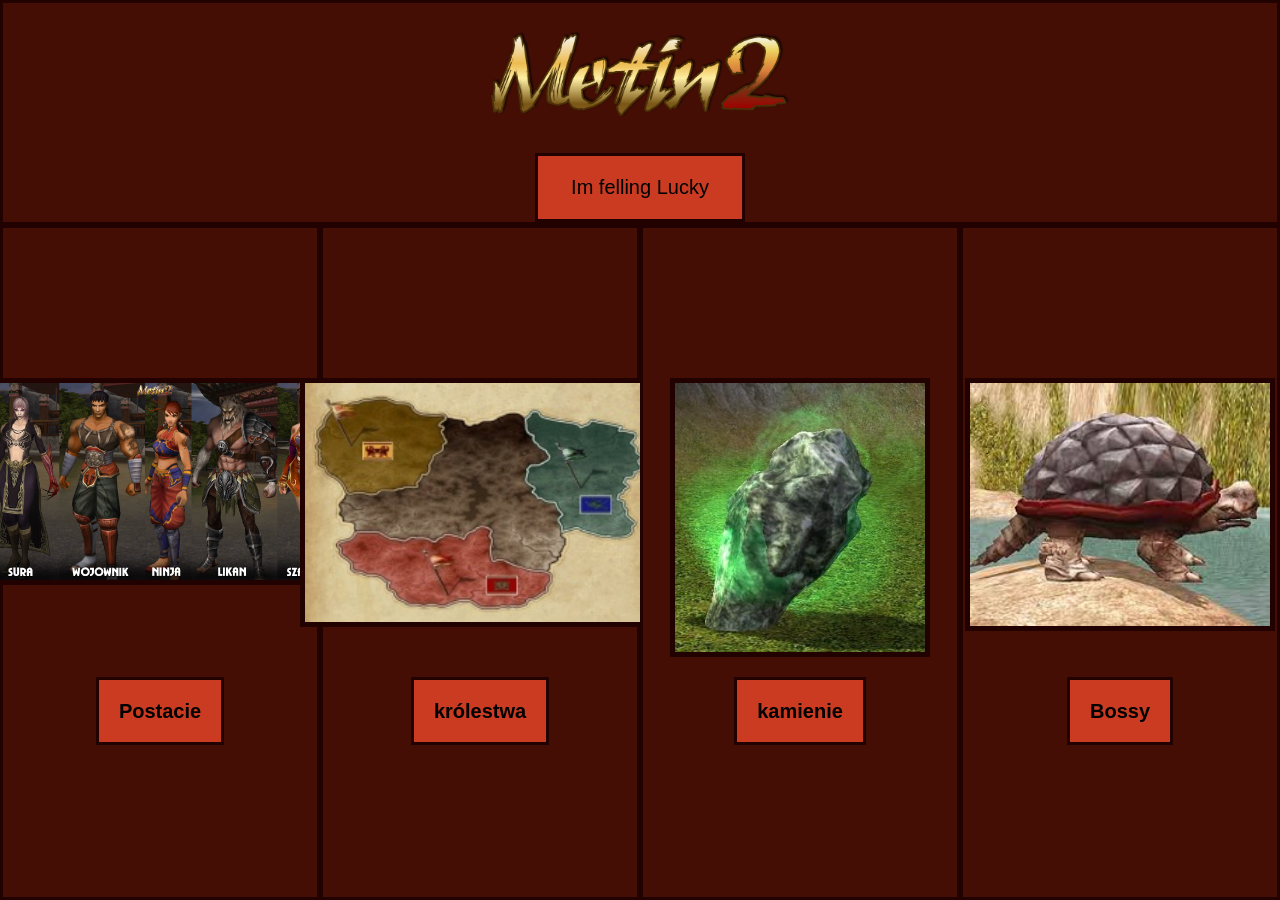
<file: index.html>
<!DOCTYPE html>
<html lang="en">
<head>
    <meta charset="UTF-8">
    <meta name="viewport" content="width=device-width, initial-scale=1.0">
    <title>Kacper Hadasz</title>
    <link rel="stylesheet" href="style.css">
</head>
<body class="body">

<div class="item a">
    <span class="random"></span>
    <h1><img src="obrazki\logo.png" width="300px"></h1>
    <button class="button">Im felling Lucky</button>
    
    
    <h2></h2>
</div>



<div class="item b">
    <img class="img" src="obrazki\postacie.jpg" width="350px">
    <h1><a href="postacie.html" class="button">Postacie</a></h1>
</div>

<div class="item c">
    <img class="img" src="obrazki\królestwa.jpg" width="350px">
    <h1><a href="królestwa.html" class="button">królestwa</a></h1>
</div>

<div class="item d">
    <img class="img" src="obrazki\kamienie.jpg" width="250px">
    <h1><a href="kamienie.html" class="button">kamienie</a></h1>
</div>

<div class="item e">
    <img class="img" src="obrazki\bossy.jpg" width="300px">
    <h1><a href="bossy.html" class="button">Bossy</a></h1>
</div>


    
</body>

<script src="index.js"></script>

</html>
</file>
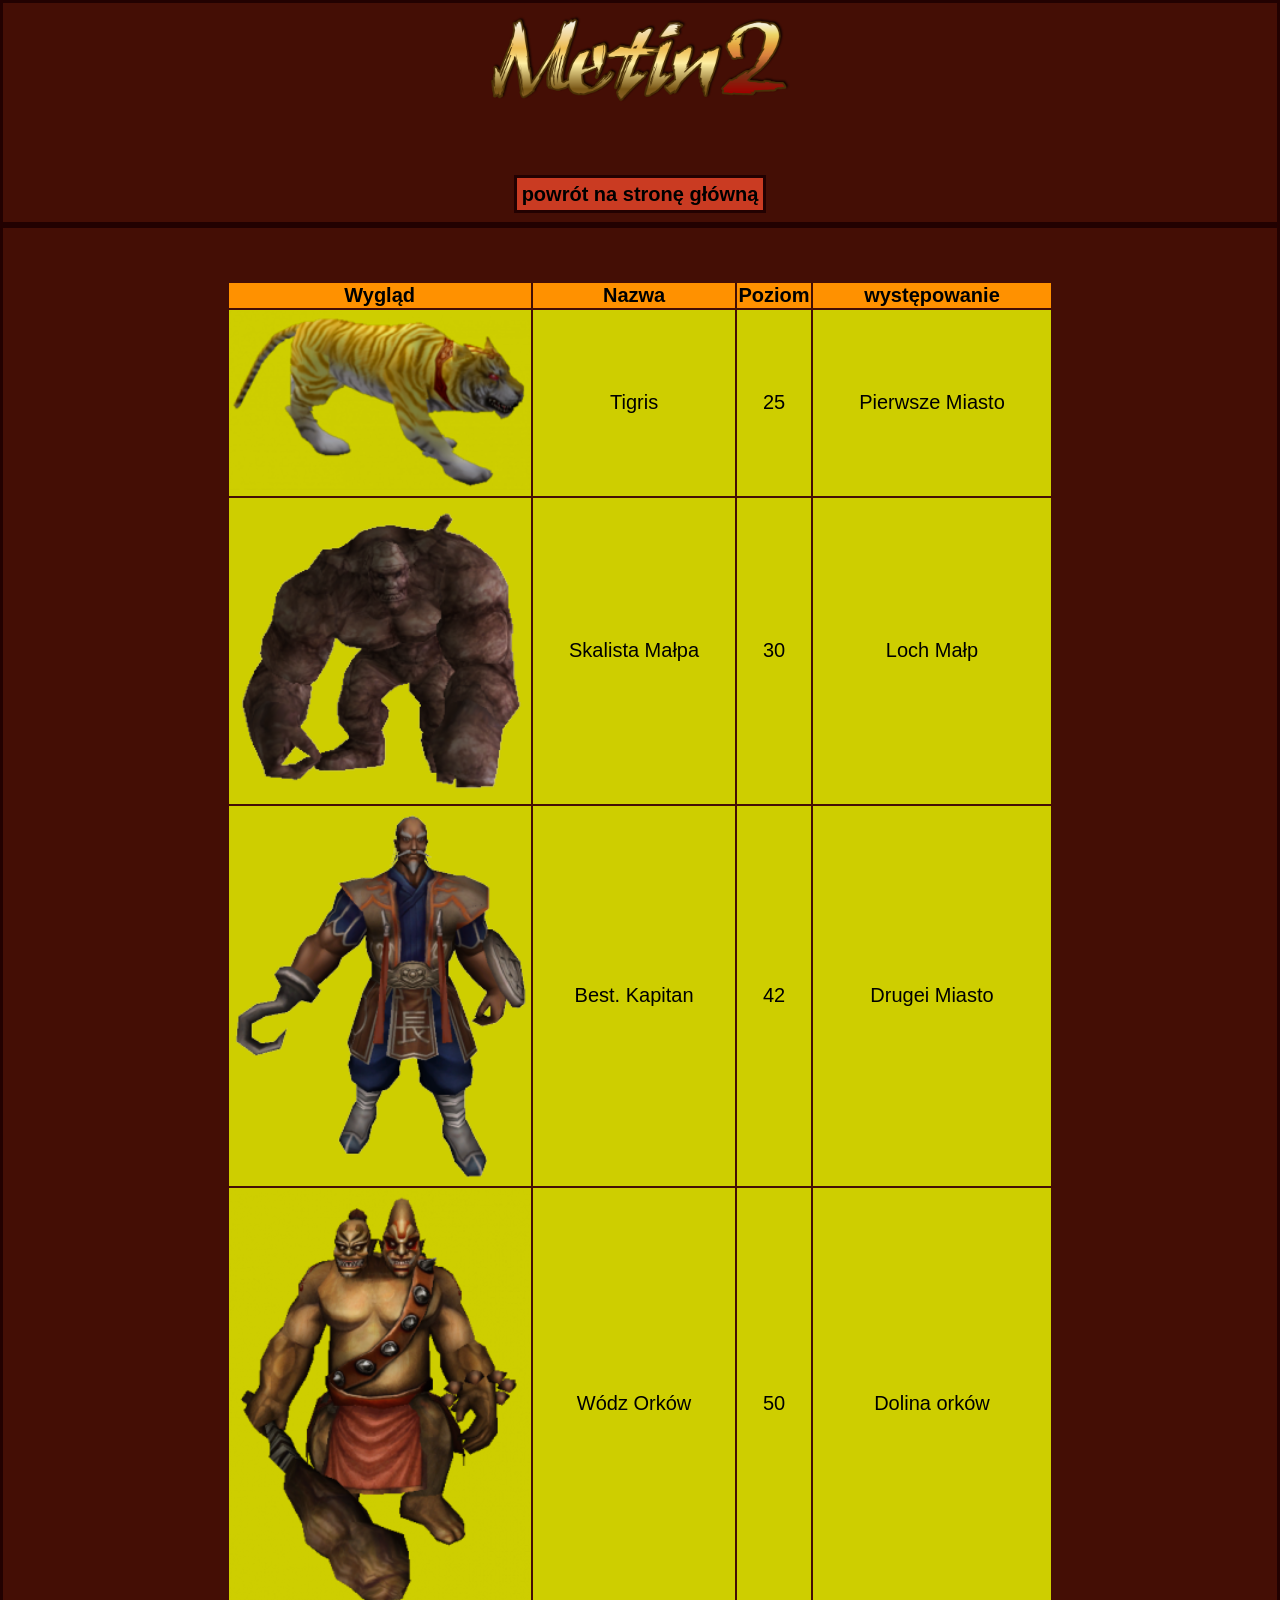
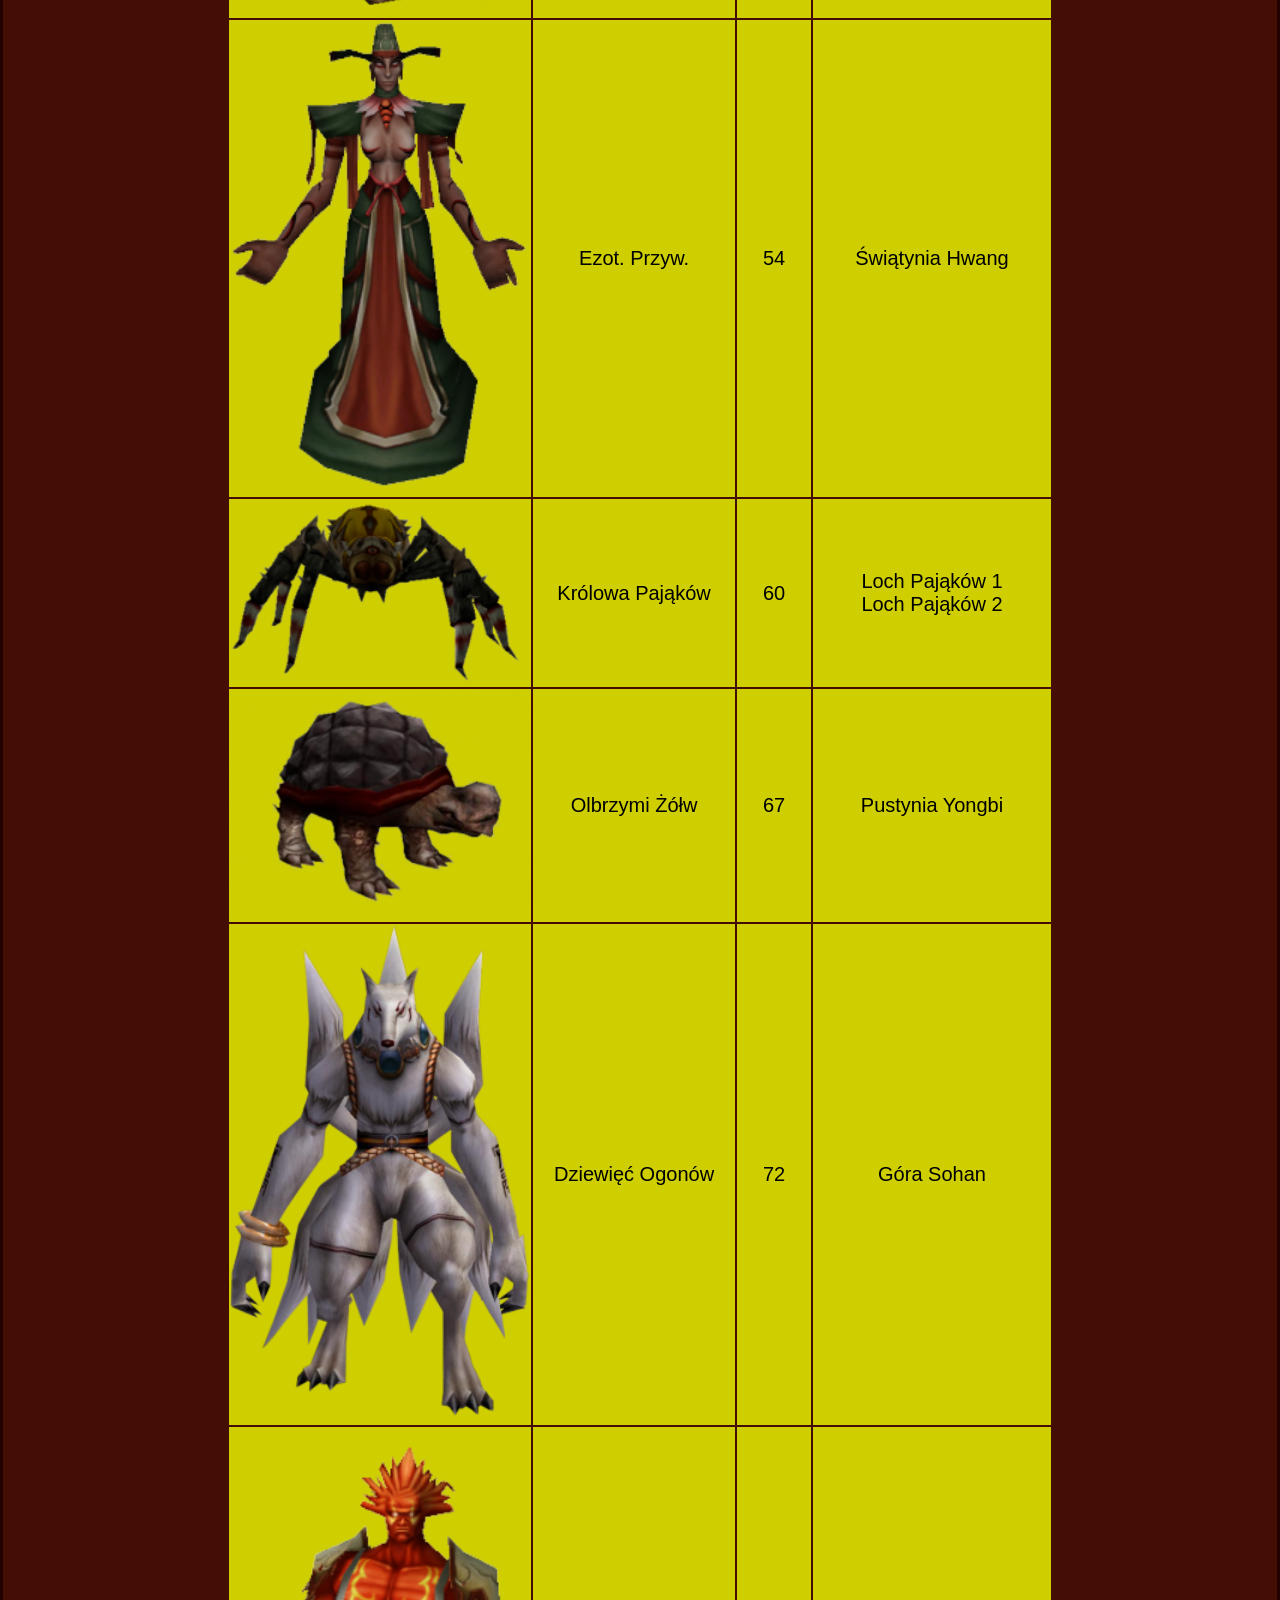
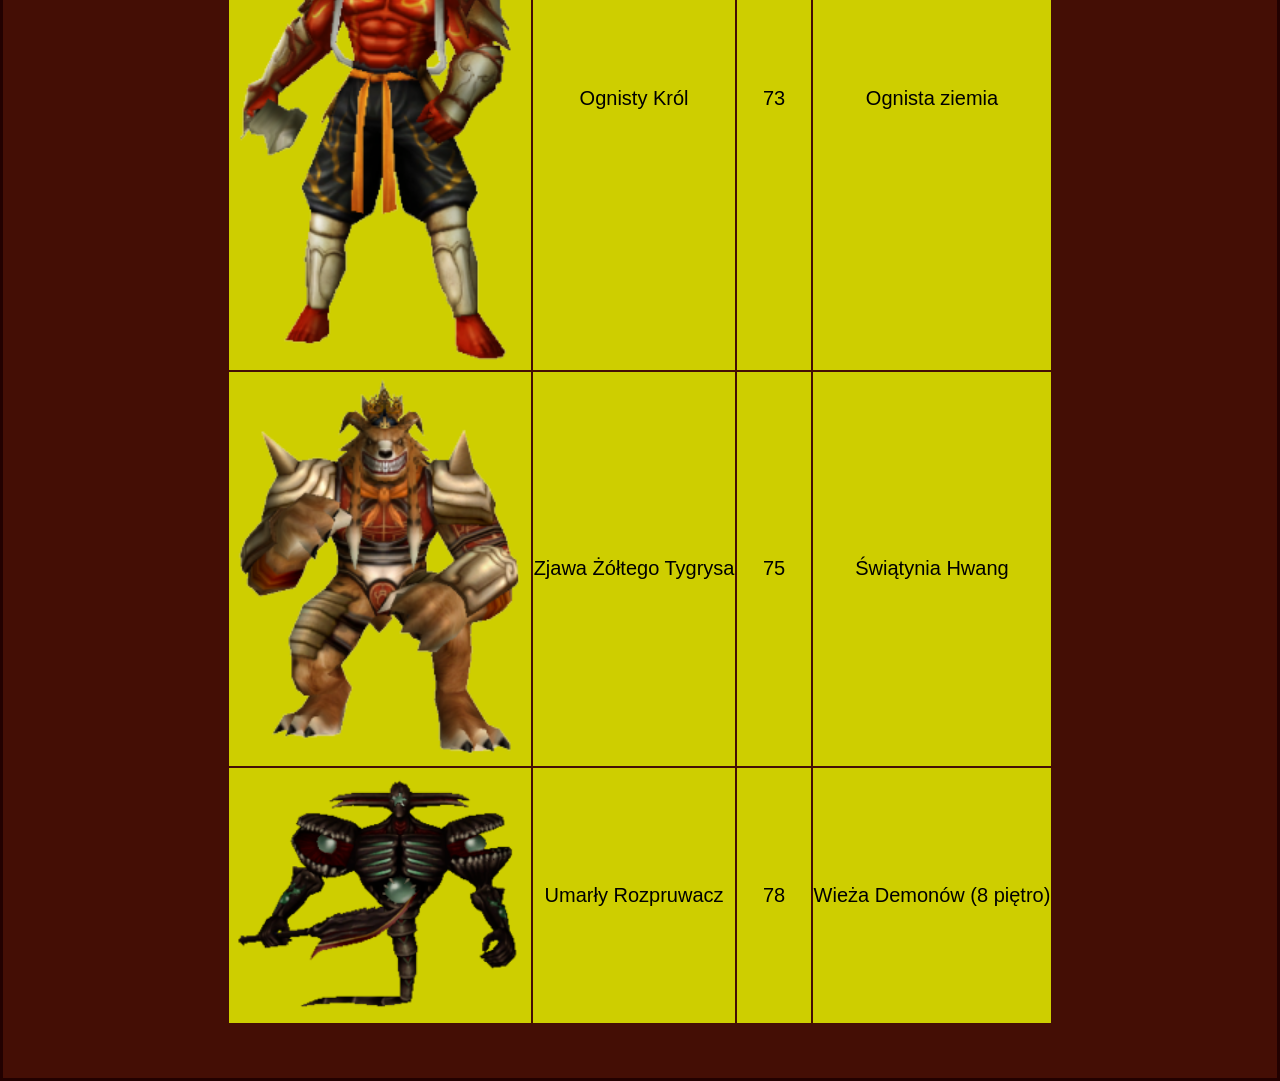
<file: bossy.html>
<!DOCTYPE html>
<html lang="en">
<head>
    <meta charset="UTF-8">
    <meta name="viewport" content="width=device-width, initial-scale=1.0">
    <title>Kacper Hadasz</title>
    <link rel="stylesheet" href="bossy.css">
</head>
<body class="body">

<div class="item a">
    <h1><img src="obrazki\logo.png" width="300px"></h1>
<h1><a href="index.html" class="button">powrót na stronę główną</a></h1>
</div>



<div class="item b">
    <table class="table">
        <tr class="tr">
          <th class="th">Wygląd</th>
          <th class="th">Nazwa</th>
          <th class="th">Poziom</th>
          <th class="th">występowanie</th>
        </tr class="tr">
        <tr class="tr">
          <td class="td"><img src="obrazki\bossy\1.png" width="300px"></td>
          <td class="td">Tigris</td>
          <td class="td">25</td>
          <td class="td">Pierwsze Miasto</td>
        </tr>

        <tr class="tr">
            <td class="td"><img src="obrazki\bossy\2.png" width="300px"></td>
            <td class="td">Skalista Małpa</td>
            <td class="td">30</td>
            <td class="td">Loch Małp</td>
          </tr>

          <tr class="tr">
            <td class="td"><img src="obrazki\bossy\3.png" width="300px"></td>
            <td class="td">Best. Kapitan</td>
            <td class="td">42</td>
            <td class="td">Drugei Miasto</td>
          </tr>

          <tr class="tr">
            <td class="td"><img src="obrazki\bossy\4.png" width="300px"></td>
            <td class="td">Wódz Orków</td>
            <td class="td">50</td>
            <td class="td">Dolina orków</td>
          </tr>

          <tr class="tr">
            <td class="td"><img src="obrazki\bossy\5.png" width="300px"></td>
            <td class="td">Ezot. Przyw.</td>
            <td class="td">54</td>
            <td class="td">Świątynia Hwang</td>
          </tr>

          <tr class="tr">
            <td class="td"><img src="obrazki\bossy\6.png" width="300px"></td>
            <td class="td">Królowa Pająków</td>
            <td class="td">60</td>
            <td class="td">Loch Pająków 1<br/> Loch Pająków 2</td>
          </tr>
          <tr class="tr">
            <td class="td"><img src="obrazki\bossy\7.png" width="300px"></td>
            <td class="td">Olbrzymi Żółw</td>
            <td class="td">67</td>
            <td class="td">Pustynia Yongbi</td>
          </tr>
          <tr class="tr">
            <td class="td"><img src="obrazki\bossy\8.png" width="300px"></td>
            <td class="td">Dziewięć Ogonów</td>
            <td class="td">72</td>
            <td class="td">Góra Sohan</td>
          </tr>
         

          <tr class="tr">
            <td class="td"><img src="obrazki\bossy\9.png" width="300px"></td>
            <td class="td">Ognisty Król</td>
            <td class="td">73</td>
            <td class="td">Ognista ziemia</td>
          </tr>

          <tr class="tr">
            <td class="td"><img src="obrazki\bossy\10.png" width="300px"></td>
            <td class="td">Zjawa Żółtego Tygrysa</td>
            <td class="td">75</td>
            <td class="td">Świątynia Hwang</td>
          </tr>

          <tr class="tr">
            <td class="td"><img src="obrazki\bossy\11.png" width="300px"></td>
            <td class="td"> Umarły Rozpruwacz</td>
            <td class="td">78</td>
            <td class="td">Wieża Demonów (8 piętro)</td>
          </tr>

          
        </table>
    
    

</div>






    
</body>
</html>
</file>
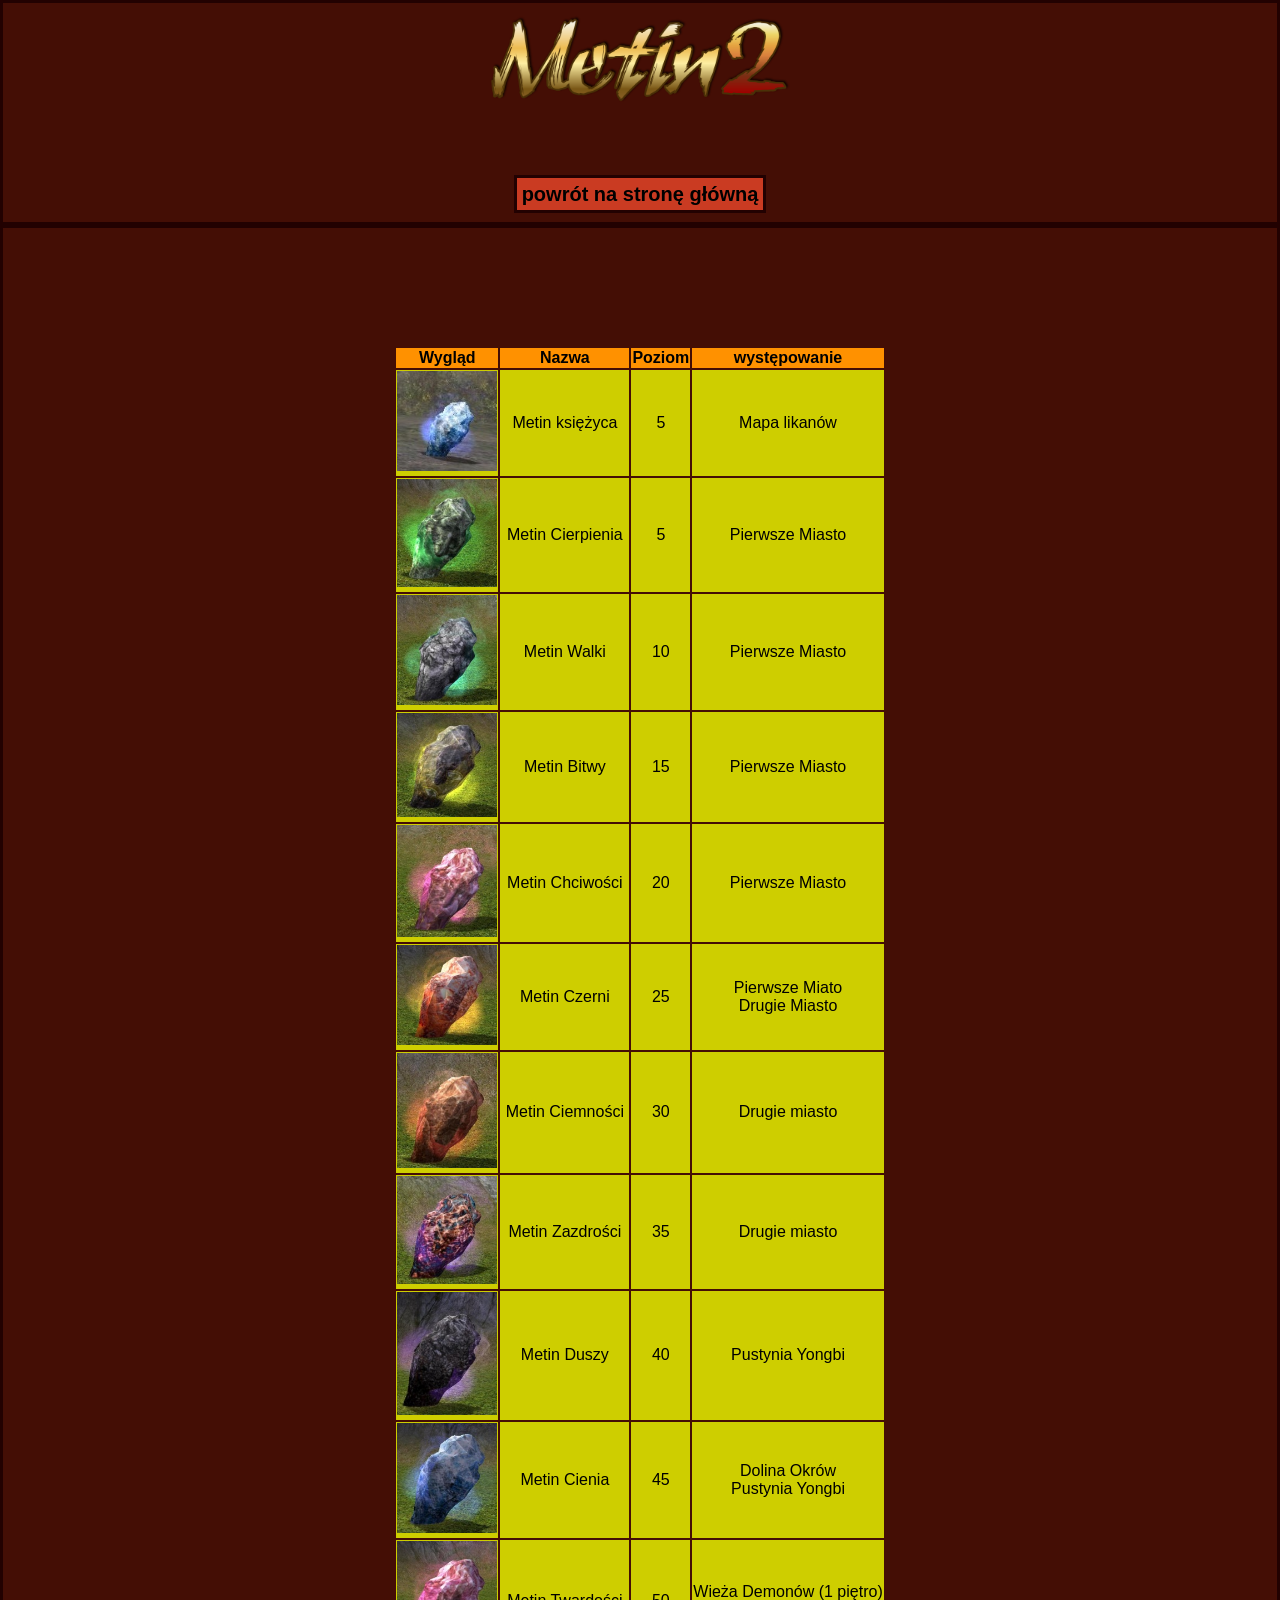
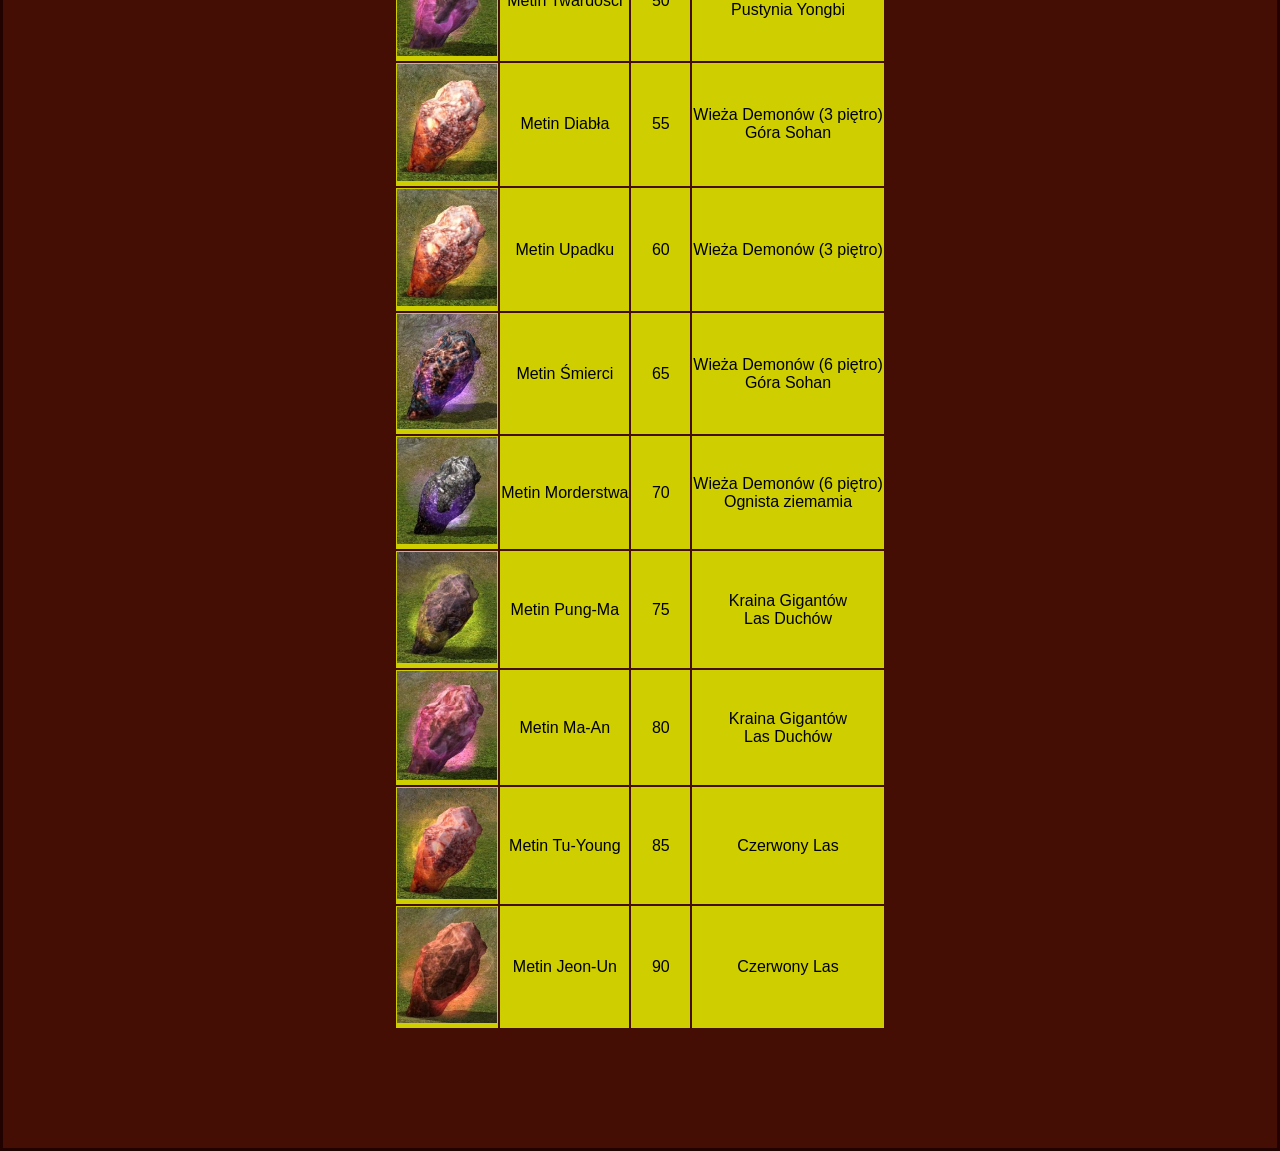
<file: kamienie.html>
<!DOCTYPE html>
<html lang="en">
<head>
    <meta charset="UTF-8">
    <meta name="viewport" content="width=device-width, initial-scale=1.0">
    <title>Kacper Hadasz</title>
    <link rel="stylesheet" href="kamienie.css">
</head>
<body class="body">

<div class="item a">
    <h1><img src="obrazki\logo.png" width="300px"></h1>
<h1><a href="index.html" class="button">powrót na stronę główną</a></h1>
</div>



<div class="item b">

    
    <table class="table">
        <tr class="tr">
          <th class="th">Wygląd</th>
          <th class="th">Nazwa</th>
          <th class="th">Poziom</th>
          <th class="th">występowanie</th>
        </tr class="tr">
        <tr class="tr">
          <td class="td"><img src="obrazki\metiny\1.jpg" width="100px"></td>
          <td class="td">Metin księżyca</td>
          <td class="td">5</td>
          <td class="td">Mapa likanów</td>
        </tr>

        <tr class="tr">
            <td class="td"><img src="obrazki\metiny\2.jpg" width="100px"></td>
            <td class="td">Metin Cierpienia</td>
            <td class="td">5</td>
            <td class="td">Pierwsze Miasto</td>
          </tr>

          <tr class="tr">
            <td class="td"><img src="obrazki\metiny\3.jpg" width="100px"></td>
            <td class="td">Metin Walki</td>
            <td class="td">10</td>
            <td class="td">Pierwsze Miasto</td>
          </tr>

          <tr class="tr">
            <td class="td"><img src="obrazki\metiny\4.jpg" width="100px"></td>
            <td class="td">Metin Bitwy</td>
            <td class="td">15</td>
            <td class="td">Pierwsze Miasto</td>
          </tr>

          <tr class="tr">
            <td class="td"><img src="obrazki\metiny\5.jpg" width="100px"></td>
            <td class="td">Metin Chciwości</td>
            <td class="td">20</td>
            <td class="td">Pierwsze Miasto</td>
          </tr>

          <tr class="tr">
            <td class="td"><img src="obrazki\metiny\6.jpg" width="100px"></td>
            <td class="td">Metin Czerni</td>
            <td class="td">25</td>
            <td class="td">Pierwsze Miato<br/> Drugie Miasto</td>
          </tr>
          <tr class="tr">
            <td class="td"><img src="obrazki\metiny\7.jpg" width="100px"></td>
            <td class="td">Metin Ciemności</td>
            <td class="td">30</td>
            <td class="td">Drugie miasto</td>
          </tr>
          <tr class="tr">
            <td class="td"><img src="obrazki\metiny\8.jpg" width="100px"></td>
            <td class="td">Metin Zazdrości</td>
            <td class="td">35</td>
            <td class="td">Drugie miasto</td>
          </tr>
         

          <tr class="tr">
            <td class="td"><img src="obrazki\metiny\9.jpg" width="100px"></td>
            <td class="td">Metin Duszy</td>
            <td class="td">40</td>
            <td class="td">Pustynia Yongbi</td>
          </tr>

          <tr class="tr">
            <td class="td"><img src="obrazki\metiny\10.jpg" width="100px"></td>
            <td class="td">Metin Cienia</td>
            <td class="td">45</td>
            <td class="td">Dolina Okrów <br/>Pustynia Yongbi</td>
          </tr>

          <tr class="tr">
            <td class="td"><img src="obrazki\metiny\11.jpg" width="100px"></td>
            <td class="td"> Metin Twardości</td>
            <td class="td">50</td>
            <td class="td">Wieża Demonów (1 piętro) <br/>Pustynia Yongbi</td>
          </tr>

          <tr class="tr">
            <td class="td"><img src="obrazki\metiny\12.jpg" width="100px"></td>
            <td class="td">Metin Diabła</td>
            <td class="td">55</td>
            <td class="td">Wieża Demonów (3 piętro) <br/>Góra Sohan</td>
          </tr>

          <tr class="tr">
            <td class="td"><img src="obrazki\metiny\13.jpg" width="100px"></td>
            <td class="td">Metin Upadku</td>
            <td class="td">60</td>
            <td class="td">Wieża Demonów (3 piętro)</td>
          </tr>

          <tr class="tr">
            <td class="td"><img src="obrazki\metiny\14.jpg" width="100px"></td>
            <td class="td">Metin Śmierci</td>
            <td class="td">65</td>
            <td class="td">Wieża Demonów (6 piętro) <br/>Góra Sohan</td>
          </tr>

          <tr class="tr">
            <td class="td"><img src="obrazki\metiny\15.jpg" width="100px"></td>
            <td class="td">Metin Morderstwa</td>
            <td class="td">70</td>
            <td class="td">Wieża Demonów (6 piętro) <br/> Ognista ziemamia</td>
          </tr>

          <tr class="tr">
            <td class="td"><img src="obrazki\metiny\16.jpg" width="100px"></td>
            <td class="td">Metin Pung-Ma</td>
            <td class="td">75</td>
            <td class="td">Kraina Gigantów<br/> Las Duchów</td>
          </tr>

          <tr class="tr">
            <td class="td"><img src="obrazki\metiny\17.jpg" width="100px"></td>
            <td class="td">Metin Ma-An</td>
            <td class="td">80</td>
            <td class="td">Kraina Gigantów<br/> Las Duchów</td>
          </tr>

          <tr class="tr">
            <td class="td"><img src="obrazki\metiny\18.jpg" width="100px"></td>
            <td class="td"> Metin Tu-Young</td>
            <td class="td">85</td>
            <td class="td">Czerwony Las</td>
          </tr>

          <tr class="tr">
            <td class="td"><img src="obrazki\metiny\19.jpg" width="100px"></td>
            <td class="td">Metin Jeon-Un</td>
            <td class="td">90</td>
            <td class="td">Czerwony Las</td>
          </tr>

          </table>
    
    

</div>






    
</body>
</html>
</file>
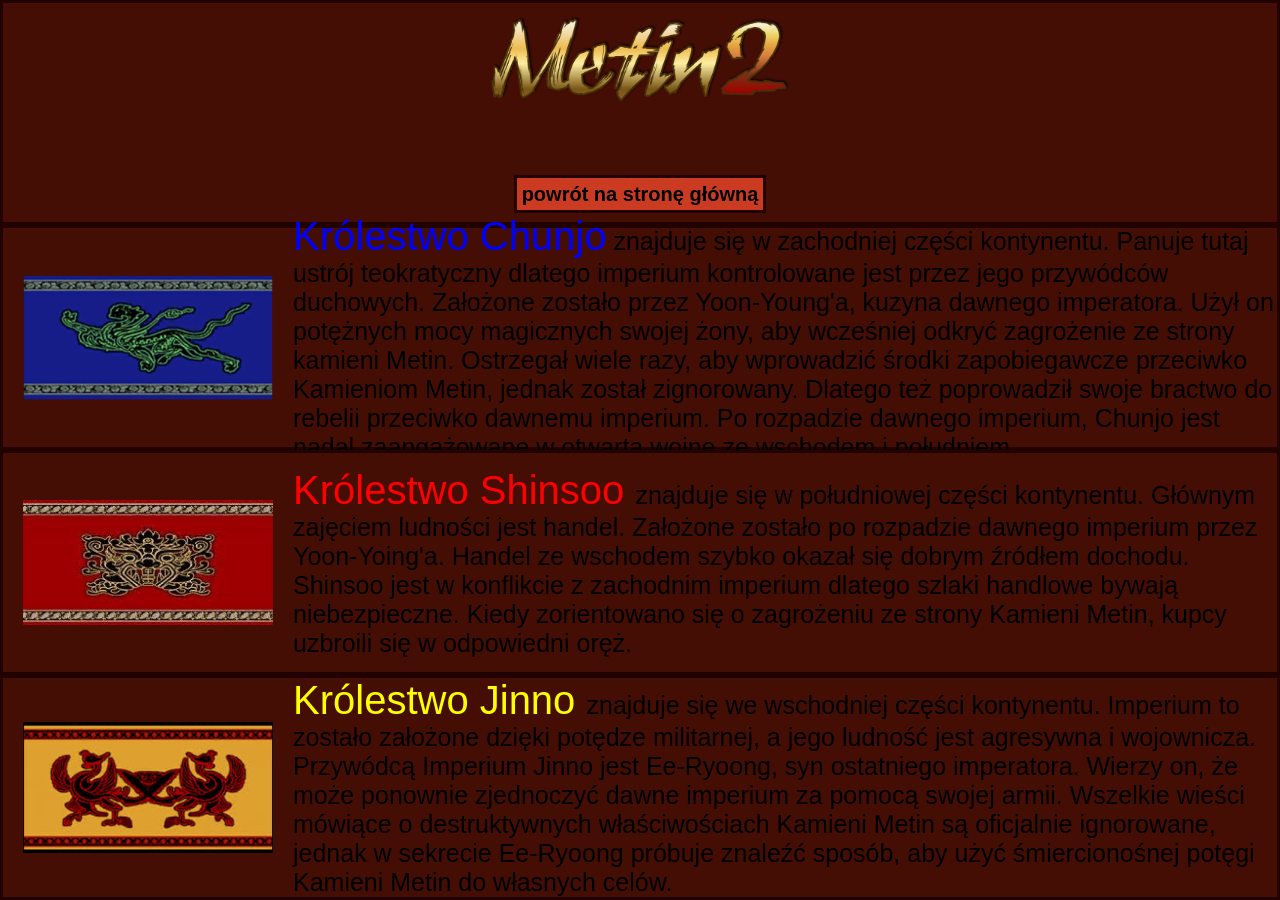
<file: królestwa.html>
<!DOCTYPE html>
<html lang="en">
<head>
    <meta charset="UTF-8">
    <meta name="viewport" content="width=device-width, initial-scale=1.0">
    <title>Kacper Hadasz</title>
    <link rel="stylesheet" href="królestwa.css">
</head>
<body class="body">

<div class="item a">
    <h1><img src="obrazki\logo.png" width="300px"></h1>
    
    <h1><a href="index.html" class="button">powrót na stronę główną</a></h1>
</div>



<div class="item b">

    <img class="img" src="obrazki\jinno.png" width="250px">

    <p class="opis">
        <span class="first1">Królestwo Chunjo</span>  
             znajduje się w zachodniej części kontynentu.
            Panuje tutaj ustrój teokratyczny dlatego imperium kontrolowane jest przez jego przywódców duchowych.
            Założone zostało przez Yoon-Young'a, kuzyna dawnego imperatora. 
            Użył on potężnych mocy magicznych swojej żony, aby wcześniej odkryć zagrożenie ze strony kamieni Metin.
            Ostrzegał wiele razy, aby wprowadzić środki zapobiegawcze przeciwko Kamieniom Metin, jednak został zignorowany.
            Dlatego też poprowadził swoje bractwo do rebelii przeciwko dawnemu imperium.
            Po rozpadzie dawnego imperium, Chunjo jest nadal zaangażowane w otwartą wojnę ze wschodem i południem. 
    </p>

    
    
</div>

<div class="item c">

    <img class="img" src="obrazki\shinsoo.jpg" width="250px">

    <p class="opis">
        <span class="first2"> Królestwo Shinsoo </span> 
         znajduje się w południowej części kontynentu.
        Głównym zajęciem ludności jest handel. Założone zostało po rozpadzie dawnego imperium przez Yoon-Yoing'a. 
        Handel ze wschodem szybko okazał się dobrym źródłem dochodu. Shinsoo jest w konflikcie z zachodnim imperium dlatego szlaki handlowe bywają niebezpieczne.
         Kiedy zorientowano się o zagrożeniu ze strony Kamieni Metin, kupcy uzbroili się w odpowiedni oręż.
        
    </p>
    
    
</div>

<div class="item d">

    <img class="img" src="obrazki\chunjo.jpg" width="250px">

    <p class="opis">
        <span class="first3"> Królestwo Jinno </span> 
         znajduje się we wschodniej części kontynentu. Imperium to zostało założone dzięki potędze militarnej,
         a jego ludność jest agresywna i wojownicza.
        Przywódcą Imperium Jinno jest Ee-Ryoong, syn ostatniego imperatora.
         Wierzy on, że może ponownie zjednoczyć dawne imperium za pomocą swojej armii.
        Wszelkie wieści mówiące o destruktywnych właściwościach Kamieni Metin są oficjalnie ignorowane, 
        jednak w sekrecie Ee-Ryoong próbuje znaleźć sposób, aby użyć śmiercionośnej potęgi Kamieni Metin do własnych celów.
    </p>
   
    
</div>




    
</body>


    <script src="królestwa.js"></script>

</html>
</file>
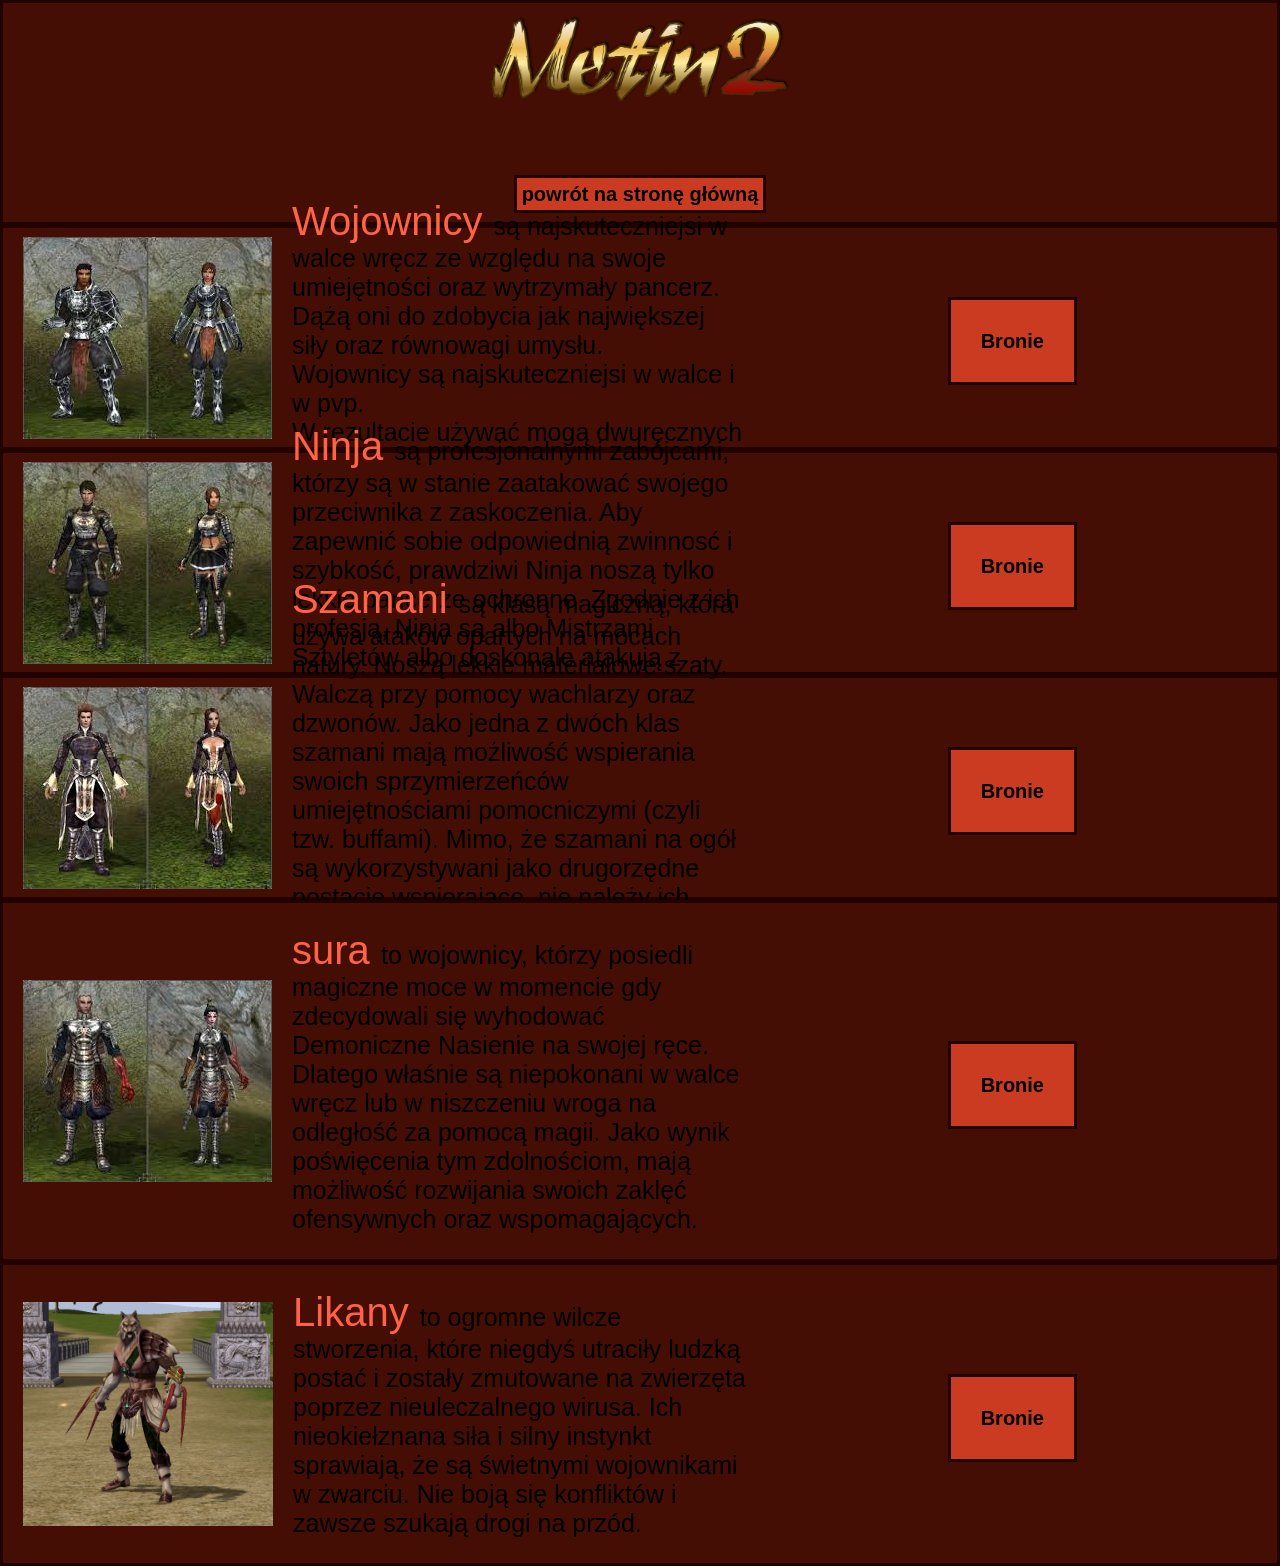
<file: postacie.html>
<!DOCTYPE html>
<html lang="en">
<head>
    <meta charset="UTF-8">
    <meta name="viewport" content="width=device-width, initial-scale=1.0">
    <title>Kacper Hadasz</title>
    <link rel="stylesheet" href="postacie.css">
</head>
<body class="body">

<div class="item a">
    <h1><img src="obrazki\logo.png" width="300px"></h1>
<h1><a href="index.html" class="button">powrót na stronę główną</a></h1>
</div>



<div class="item b">
    <img class="img" src="obrazki\wojownik.jpg" width="250px">
    
    <p class="opis">
        <span class="first"> Wojownicy </span> są najskuteczniejsi w walce wręcz ze względu na swoje 
        umiejętności oraz wytrzymały pancerz. <br/> Dążą oni do zdobycia jak 
        największej siły oraz równowagi umysłu. <br/> Wojownicy są najskuteczniejsi
        w walce i w pvp. <br/> W rezultacie używać mogą dwuręcznych mieczy zadających
        potężne obrażenia.

        <h1><a href="http://localhost/stronka/dane.php" class="buttona">Bronie</a></h1>
    </p>

</div>

<div class="item c">

    <img class="img" src="obrazki\ninja.jpg" width="250px">

    <p class="opis">
        <span class="first"> Ninja </span>  są profesjonalnymi zabójcami, którzy są w stanie zaatakować swojego przeciwnika z zaskoczenia. 
        Aby zapewnić sobie odpowiednią zwinnosć i szybkość, prawdziwi Ninja noszą tylko lekkie pancerze ochronne. 
        Zgodnie z ich profesją, Ninja są albo Mistrzami Sztyletów albo doskonale atakują z dystansu za pomocą Łuku.

        <h1><a href="postacie.html" class="buttona">Bronie</a></h1>
    </p>

    


    
</div>

<div class="item d">

    <img class="img" src="obrazki\szaman.jpg" width="250px">

    <p class="opis">
        <span class="first"> Szamani </span>są klasą magiczną, która używa ataków opartych na mocach natury. 
        Noszą lekkie materiałowe szaty. Walczą przy pomocy wachlarzy oraz dzwonów. 
        Jako jedna z dwóch klas szamani mają możliwość wspierania swoich sprzymierzeńców umiejętnościami pomocniczymi (czyli tzw. buffami).
        Mimo, że szamani na ogół są wykorzystywani jako drugorzędne postacie wspierające, nie należy ich lekceważyć, ponieważ wbrew pozorom jest to klasa
         by poradzić sobie z nią samodzielnie.
         <h1><a href="postacie.html" class="buttona">Bronie</a></h1>
    </p>
   
</div>

<div class="item e">

    <img class="img" src="obrazki\sura.jpg" width="250px">

    <p class="opis">
        <span class="first"> sura </span> to wojownicy, którzy posiedli magiczne moce w momencie gdy zdecydowali
        się wyhodować Demoniczne Nasienie na swojej ręce.  Dlatego właśnie są niepokonani w walce
        wręcz lub w niszczeniu wroga na odległość za pomocą magii. 
        Jako wynik poświęcenia tym zdolnościom, mają możliwość rozwijania swoich zaklęć ofensywnych oraz wspomagających.

        <h1><a href="postacie.html" class="buttona">Bronie</a></h1>

        
    </p>
   
</div>

<div class="item f">

    <img class="img" src="obrazki\likan.png" width="250px">

    <p class="opis">
        <span class="first"> Likany </span> to ogromne wilcze stworzenia, które niegdyś utraciły ludzką postać i zostały zmutowane na zwierzęta poprzez nieuleczalnego wirusa.
         Ich nieokiełznana siła i silny instynkt sprawiają, że są świetnymi wojownikami w zwarciu.
          Nie boją się konfliktów i zawsze szukają drogi na przód.

          <h1><a href="postacie.html" class="buttona">Bronie</a></h1>

          
    </p>
   
</div>


    
</body>
</html>
</file>
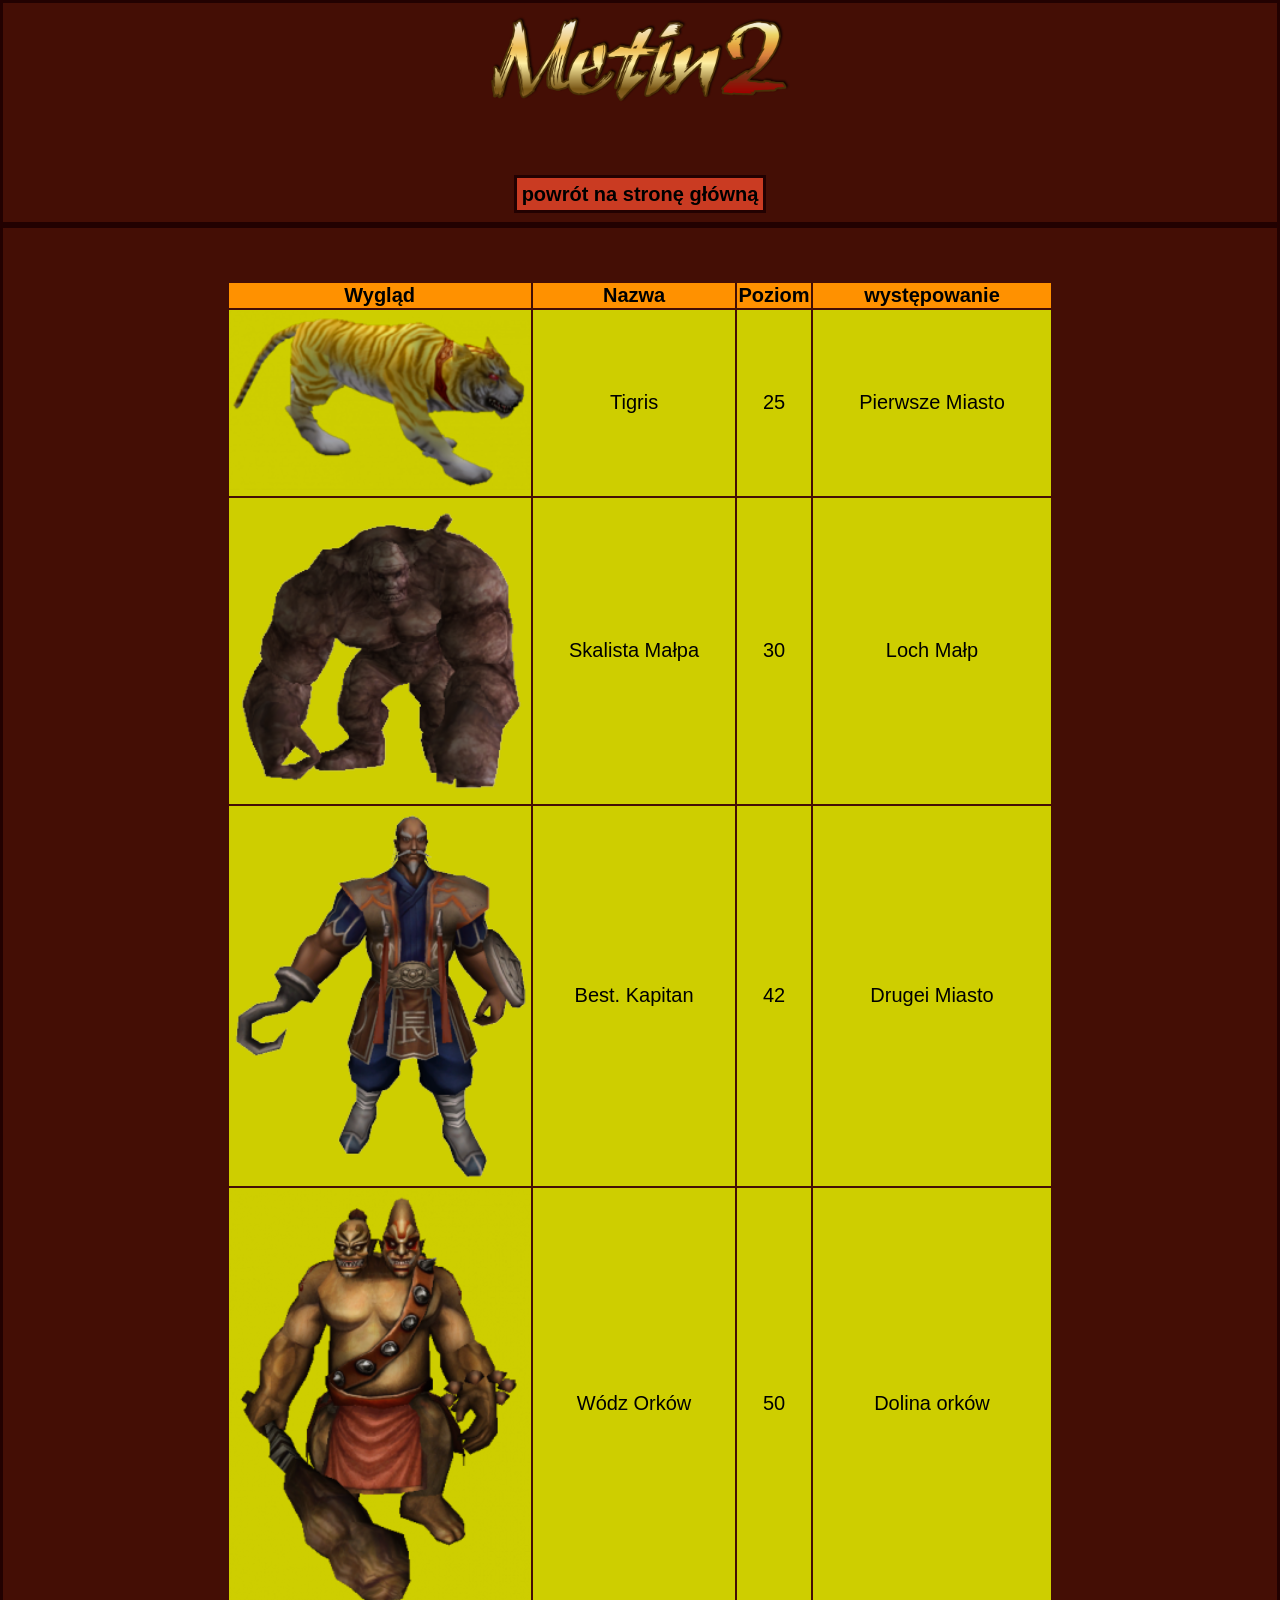
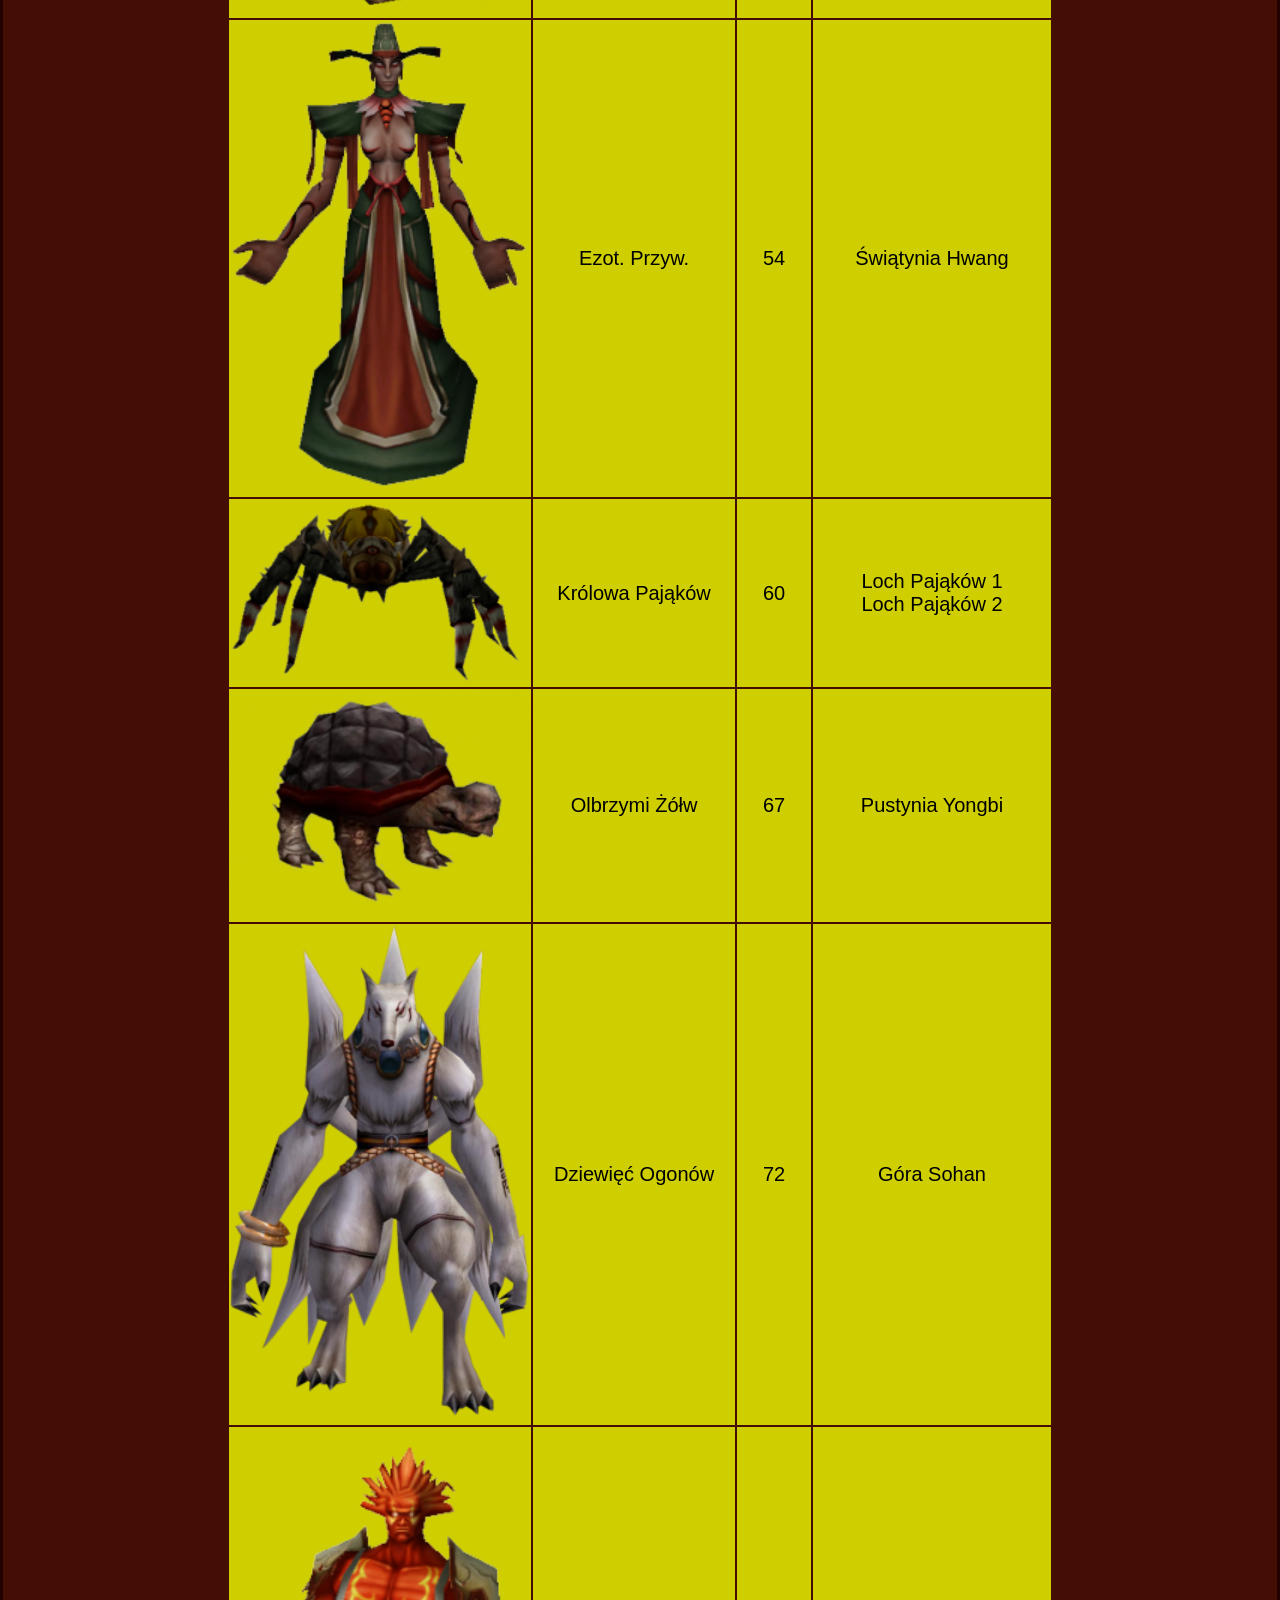
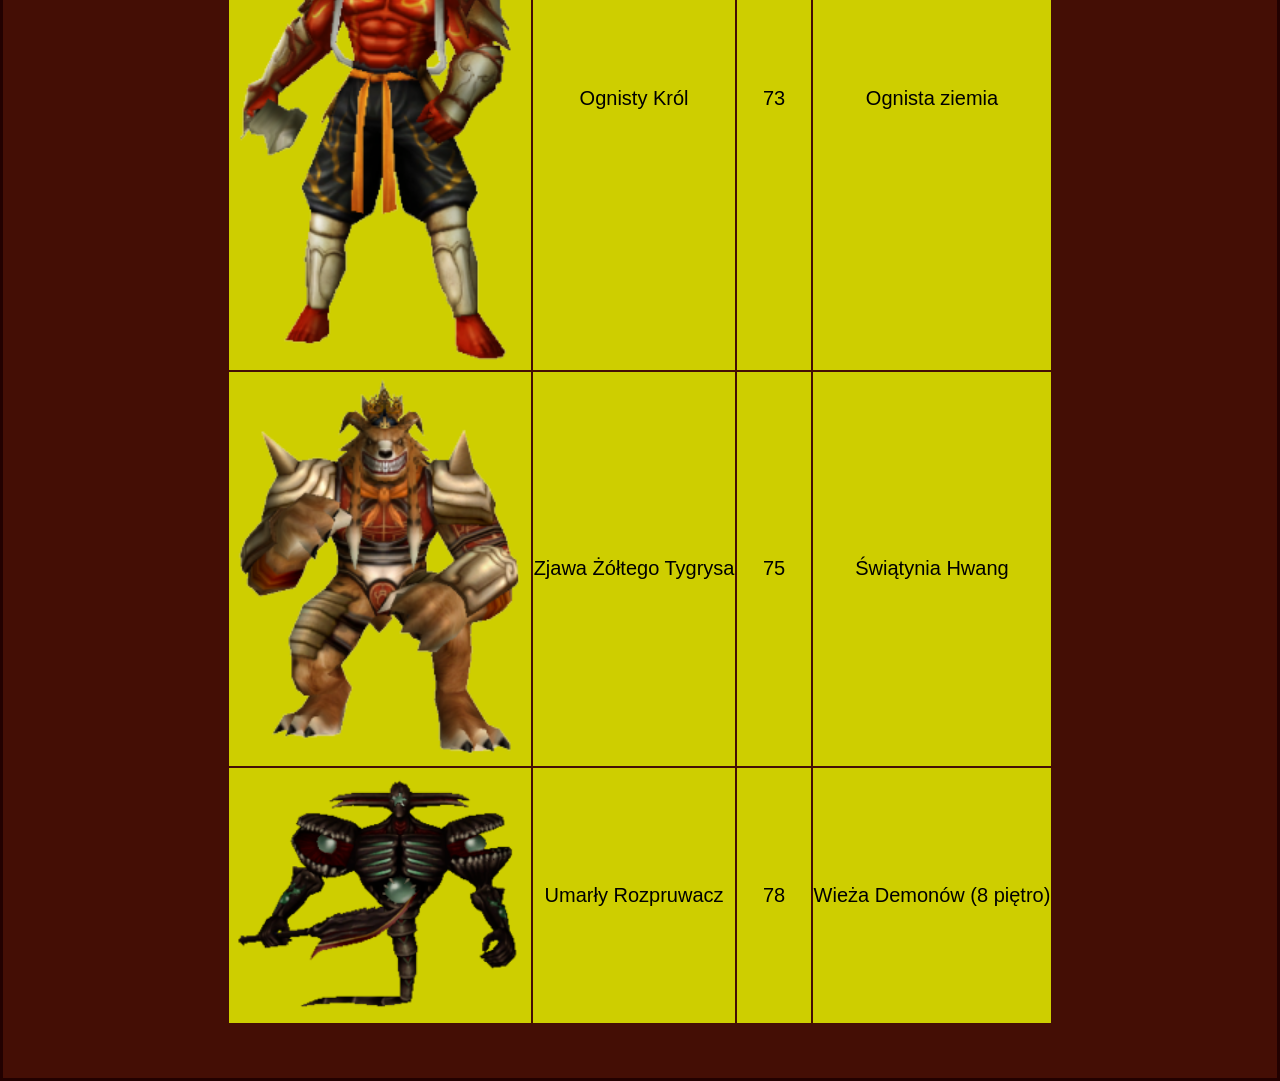
<file: moja własna strona internetowa (całe zadanie)/bossy.html>
<!DOCTYPE html>
<html lang="en">
<head>
    <meta charset="UTF-8">
    <meta name="viewport" content="width=device-width, initial-scale=1.0">
    <title>Kacper Hadasz</title>
    <link rel="stylesheet" href="bossy.css">
</head>
<body class="body">

<div class="item a">
    <h1><img src="obrazki\logo.png" width="300px"></h1>
<h1><a href="strona startowa.html" class="button">powrót na stronę główną</a></h1>
</div>



<div class="item b">
    <table class="table">
        <tr class="tr">
          <th class="th">Wygląd</th>
          <th class="th">Nazwa</th>
          <th class="th">Poziom</th>
          <th class="th">występowanie</th>
        </tr class="tr">
        <tr class="tr">
          <td class="td"><img src="obrazki\bossy\1.png" width="300px"></td>
          <td class="td">Tigris</td>
          <td class="td">25</td>
          <td class="td">Pierwsze Miasto</td>
        </tr>

        <tr class="tr">
            <td class="td"><img src="obrazki\bossy\2.png" width="300px"></td>
            <td class="td">Skalista Małpa</td>
            <td class="td">30</td>
            <td class="td">Loch Małp</td>
          </tr>

          <tr class="tr">
            <td class="td"><img src="obrazki\bossy\3.png" width="300px"></td>
            <td class="td">Best. Kapitan</td>
            <td class="td">42</td>
            <td class="td">Drugei Miasto</td>
          </tr>

          <tr class="tr">
            <td class="td"><img src="obrazki\bossy\4.png" width="300px"></td>
            <td class="td">Wódz Orków</td>
            <td class="td">50</td>
            <td class="td">Dolina orków</td>
          </tr>

          <tr class="tr">
            <td class="td"><img src="obrazki\bossy\5.png" width="300px"></td>
            <td class="td">Ezot. Przyw.</td>
            <td class="td">54</td>
            <td class="td">Świątynia Hwang</td>
          </tr>

          <tr class="tr">
            <td class="td"><img src="obrazki\bossy\6.png" width="300px"></td>
            <td class="td">Królowa Pająków</td>
            <td class="td">60</td>
            <td class="td">Loch Pająków 1<br/> Loch Pająków 2</td>
          </tr>
          <tr class="tr">
            <td class="td"><img src="obrazki\bossy\7.png" width="300px"></td>
            <td class="td">Olbrzymi Żółw</td>
            <td class="td">67</td>
            <td class="td">Pustynia Yongbi</td>
          </tr>
          <tr class="tr">
            <td class="td"><img src="obrazki\bossy\8.png" width="300px"></td>
            <td class="td">Dziewięć Ogonów</td>
            <td class="td">72</td>
            <td class="td">Góra Sohan</td>
          </tr>
         

          <tr class="tr">
            <td class="td"><img src="obrazki\bossy\9.png" width="300px"></td>
            <td class="td">Ognisty Król</td>
            <td class="td">73</td>
            <td class="td">Ognista ziemia</td>
          </tr>

          <tr class="tr">
            <td class="td"><img src="obrazki\bossy\10.png" width="300px"></td>
            <td class="td">Zjawa Żółtego Tygrysa</td>
            <td class="td">75</td>
            <td class="td">Świątynia Hwang</td>
          </tr>

          <tr class="tr">
            <td class="td"><img src="obrazki\bossy\11.png" width="300px"></td>
            <td class="td"> Umarły Rozpruwacz</td>
            <td class="td">78</td>
            <td class="td">Wieża Demonów (8 piętro)</td>
          </tr>

          
        </table>
    
    

</div>






    
</body>
</html>
</file>
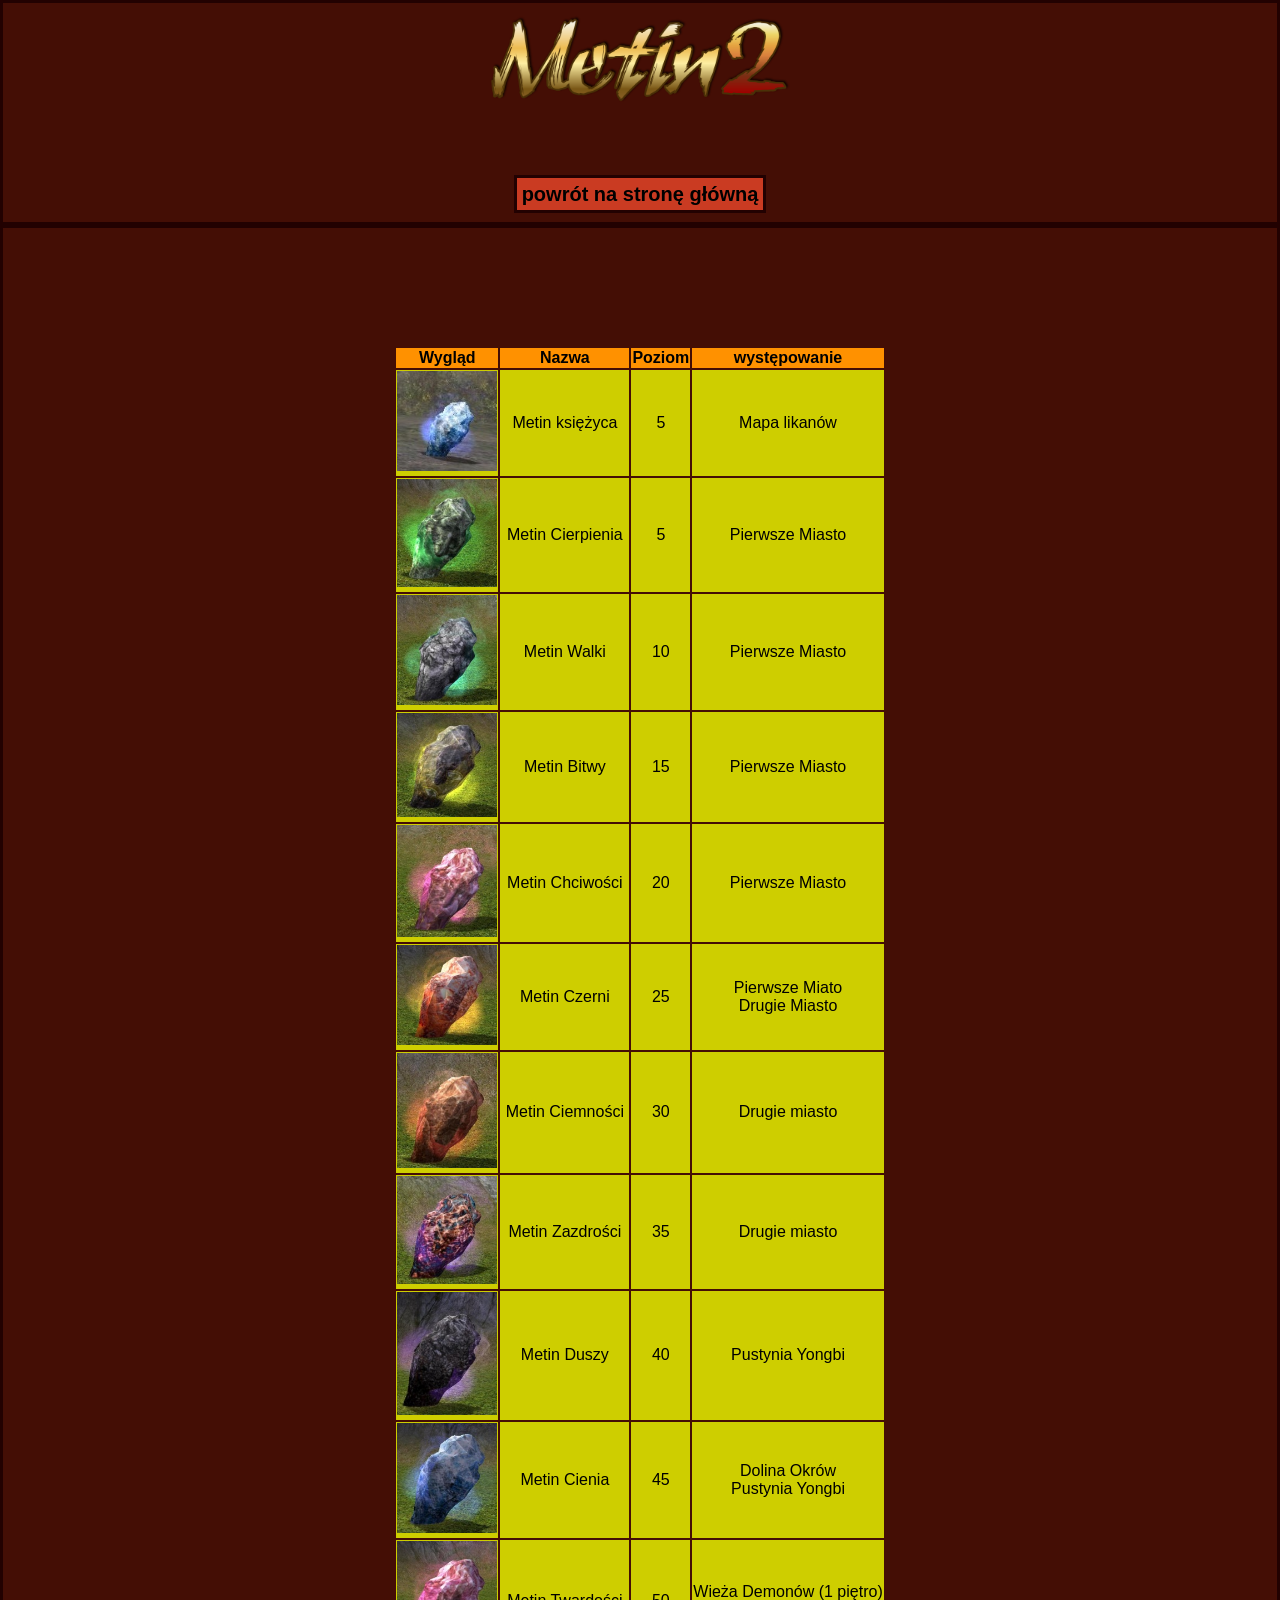
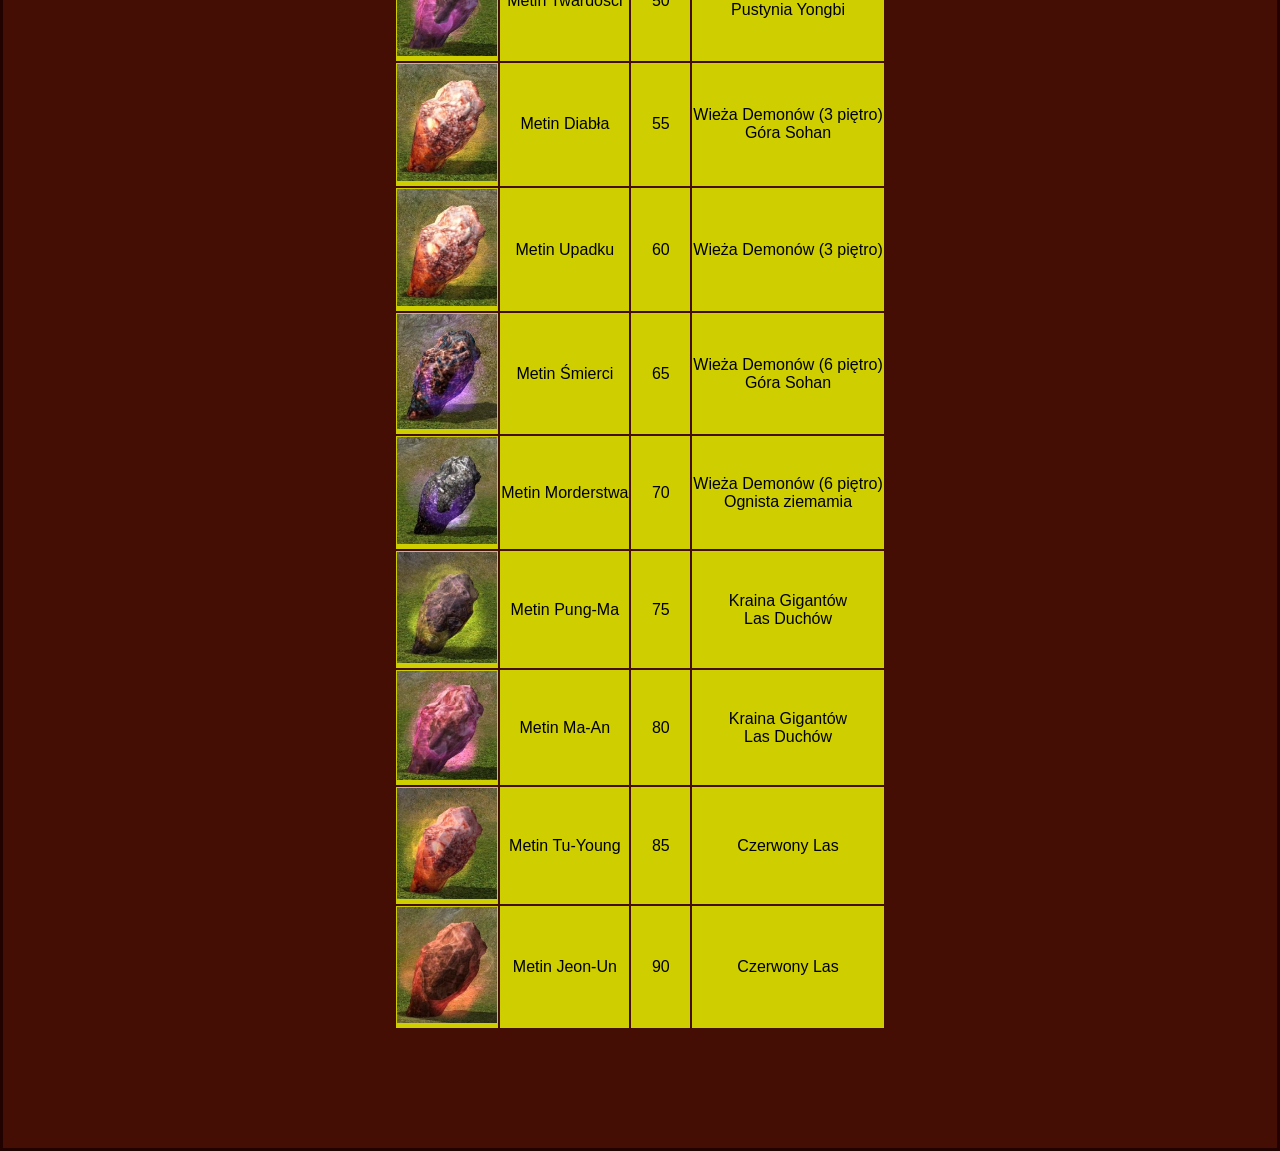
<file: moja własna strona internetowa (całe zadanie)/kamienie.html>
<!DOCTYPE html>
<html lang="en">
<head>
    <meta charset="UTF-8">
    <meta name="viewport" content="width=device-width, initial-scale=1.0">
    <title>Kacper Hadasz</title>
    <link rel="stylesheet" href="kamienie.css">
</head>
<body class="body">

<div class="item a">
    <h1><img src="obrazki\logo.png" width="300px"></h1>
<h1><a href="strona startowa.html" class="button">powrót na stronę główną</a></h1>
</div>



<div class="item b">

    
    <table class="table">
        <tr class="tr">
          <th class="th">Wygląd</th>
          <th class="th">Nazwa</th>
          <th class="th">Poziom</th>
          <th class="th">występowanie</th>
        </tr class="tr">
        <tr class="tr">
          <td class="td"><img src="obrazki\metiny\1.jpg" width="100px"></td>
          <td class="td">Metin księżyca</td>
          <td class="td">5</td>
          <td class="td">Mapa likanów</td>
        </tr>

        <tr class="tr">
            <td class="td"><img src="obrazki\metiny\2.jpg" width="100px"></td>
            <td class="td">Metin Cierpienia</td>
            <td class="td">5</td>
            <td class="td">Pierwsze Miasto</td>
          </tr>

          <tr class="tr">
            <td class="td"><img src="obrazki\metiny\3.jpg" width="100px"></td>
            <td class="td">Metin Walki</td>
            <td class="td">10</td>
            <td class="td">Pierwsze Miasto</td>
          </tr>

          <tr class="tr">
            <td class="td"><img src="obrazki\metiny\4.jpg" width="100px"></td>
            <td class="td">Metin Bitwy</td>
            <td class="td">15</td>
            <td class="td">Pierwsze Miasto</td>
          </tr>

          <tr class="tr">
            <td class="td"><img src="obrazki\metiny\5.jpg" width="100px"></td>
            <td class="td">Metin Chciwości</td>
            <td class="td">20</td>
            <td class="td">Pierwsze Miasto</td>
          </tr>

          <tr class="tr">
            <td class="td"><img src="obrazki\metiny\6.jpg" width="100px"></td>
            <td class="td">Metin Czerni</td>
            <td class="td">25</td>
            <td class="td">Pierwsze Miato<br/> Drugie Miasto</td>
          </tr>
          <tr class="tr">
            <td class="td"><img src="obrazki\metiny\7.jpg" width="100px"></td>
            <td class="td">Metin Ciemności</td>
            <td class="td">30</td>
            <td class="td">Drugie miasto</td>
          </tr>
          <tr class="tr">
            <td class="td"><img src="obrazki\metiny\8.jpg" width="100px"></td>
            <td class="td">Metin Zazdrości</td>
            <td class="td">35</td>
            <td class="td">Drugie miasto</td>
          </tr>
         

          <tr class="tr">
            <td class="td"><img src="obrazki\metiny\9.jpg" width="100px"></td>
            <td class="td">Metin Duszy</td>
            <td class="td">40</td>
            <td class="td">Pustynia Yongbi</td>
          </tr>

          <tr class="tr">
            <td class="td"><img src="obrazki\metiny\10.jpg" width="100px"></td>
            <td class="td">Metin Cienia</td>
            <td class="td">45</td>
            <td class="td">Dolina Okrów <br/>Pustynia Yongbi</td>
          </tr>

          <tr class="tr">
            <td class="td"><img src="obrazki\metiny\11.jpg" width="100px"></td>
            <td class="td"> Metin Twardości</td>
            <td class="td">50</td>
            <td class="td">Wieża Demonów (1 piętro) <br/>Pustynia Yongbi</td>
          </tr>

          <tr class="tr">
            <td class="td"><img src="obrazki\metiny\12.jpg" width="100px"></td>
            <td class="td">Metin Diabła</td>
            <td class="td">55</td>
            <td class="td">Wieża Demonów (3 piętro) <br/>Góra Sohan</td>
          </tr>

          <tr class="tr">
            <td class="td"><img src="obrazki\metiny\13.jpg" width="100px"></td>
            <td class="td">Metin Upadku</td>
            <td class="td">60</td>
            <td class="td">Wieża Demonów (3 piętro)</td>
          </tr>

          <tr class="tr">
            <td class="td"><img src="obrazki\metiny\14.jpg" width="100px"></td>
            <td class="td">Metin Śmierci</td>
            <td class="td">65</td>
            <td class="td">Wieża Demonów (6 piętro) <br/>Góra Sohan</td>
          </tr>

          <tr class="tr">
            <td class="td"><img src="obrazki\metiny\15.jpg" width="100px"></td>
            <td class="td">Metin Morderstwa</td>
            <td class="td">70</td>
            <td class="td">Wieża Demonów (6 piętro) <br/> Ognista ziemamia</td>
          </tr>

          <tr class="tr">
            <td class="td"><img src="obrazki\metiny\16.jpg" width="100px"></td>
            <td class="td">Metin Pung-Ma</td>
            <td class="td">75</td>
            <td class="td">Kraina Gigantów<br/> Las Duchów</td>
          </tr>

          <tr class="tr">
            <td class="td"><img src="obrazki\metiny\17.jpg" width="100px"></td>
            <td class="td">Metin Ma-An</td>
            <td class="td">80</td>
            <td class="td">Kraina Gigantów<br/> Las Duchów</td>
          </tr>

          <tr class="tr">
            <td class="td"><img src="obrazki\metiny\18.jpg" width="100px"></td>
            <td class="td"> Metin Tu-Young</td>
            <td class="td">85</td>
            <td class="td">Czerwony Las</td>
          </tr>

          <tr class="tr">
            <td class="td"><img src="obrazki\metiny\19.jpg" width="100px"></td>
            <td class="td">Metin Jeon-Un</td>
            <td class="td">90</td>
            <td class="td">Czerwony Las</td>
          </tr>

          </table>
    
    

</div>






    
</body>
</html>
</file>
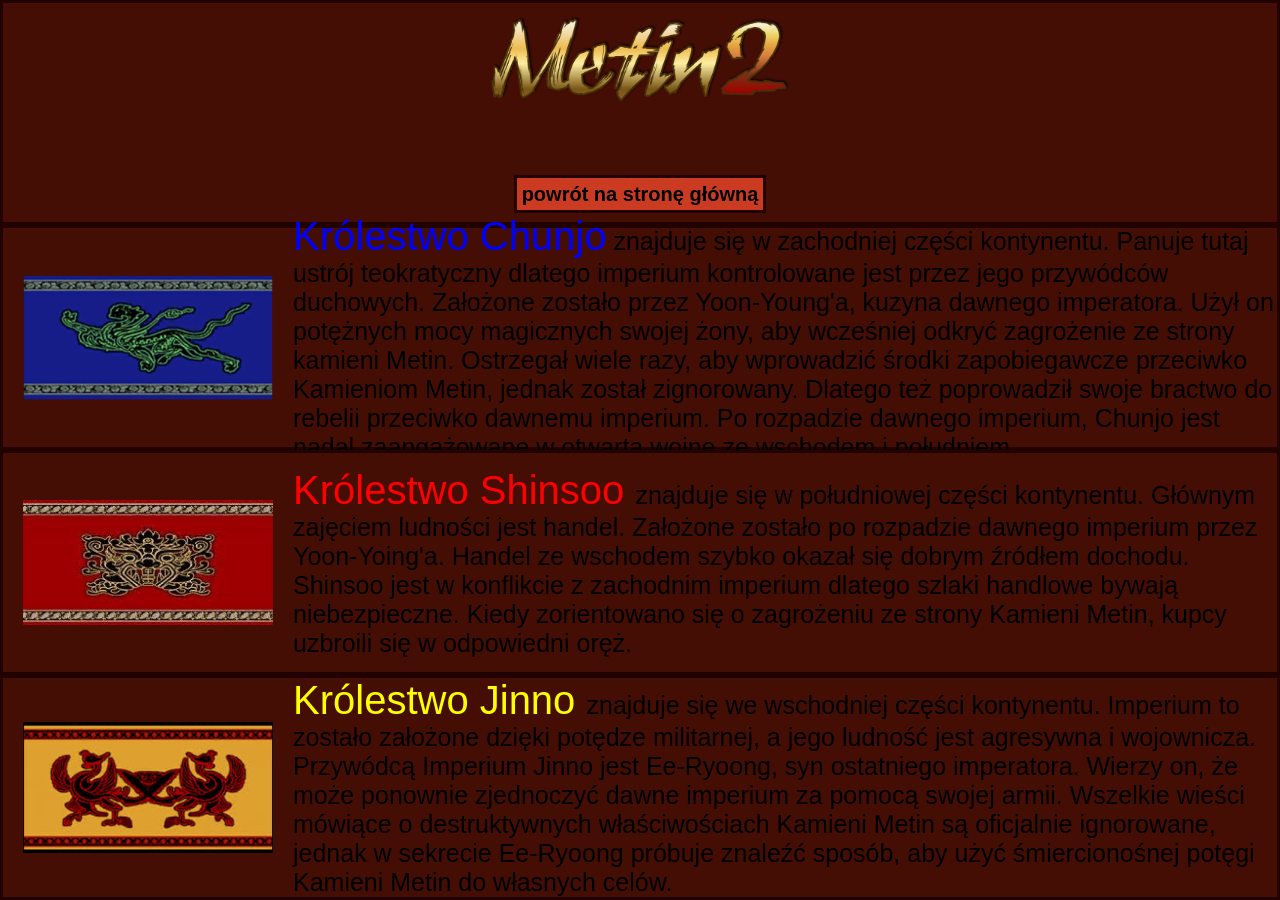
<file: moja własna strona internetowa (całe zadanie)/królestwa.html>
<!DOCTYPE html>
<html lang="en">
<head>
    <meta charset="UTF-8">
    <meta name="viewport" content="width=device-width, initial-scale=1.0">
    <title>Kacper Hadasz</title>
    <link rel="stylesheet" href="królestwa.css">
</head>
<body class="body">

<div class="item a">
    <h1><img src="obrazki\logo.png" width="300px"></h1>
    
    <h1><a href="strona startowa.html" class="button">powrót na stronę główną</a></h1>
</div>



<div class="item b">

    <img class="img" src="obrazki\jinno.png" width="250px">

    <p class="opis">
        <span class="first1">Królestwo Chunjo</span>  
             znajduje się w zachodniej części kontynentu.
            Panuje tutaj ustrój teokratyczny dlatego imperium kontrolowane jest przez jego przywódców duchowych.
            Założone zostało przez Yoon-Young'a, kuzyna dawnego imperatora. 
            Użył on potężnych mocy magicznych swojej żony, aby wcześniej odkryć zagrożenie ze strony kamieni Metin.
            Ostrzegał wiele razy, aby wprowadzić środki zapobiegawcze przeciwko Kamieniom Metin, jednak został zignorowany.
            Dlatego też poprowadził swoje bractwo do rebelii przeciwko dawnemu imperium.
            Po rozpadzie dawnego imperium, Chunjo jest nadal zaangażowane w otwartą wojnę ze wschodem i południem. 
    </p>

    
    
</div>

<div class="item c">

    <img class="img" src="obrazki\shinsoo.jpg" width="250px">

    <p class="opis">
        <span class="first2"> Królestwo Shinsoo </span> 
         znajduje się w południowej części kontynentu.
        Głównym zajęciem ludności jest handel. Założone zostało po rozpadzie dawnego imperium przez Yoon-Yoing'a. 
        Handel ze wschodem szybko okazał się dobrym źródłem dochodu. Shinsoo jest w konflikcie z zachodnim imperium dlatego szlaki handlowe bywają niebezpieczne.
         Kiedy zorientowano się o zagrożeniu ze strony Kamieni Metin, kupcy uzbroili się w odpowiedni oręż.
        
    </p>
    
    
</div>

<div class="item d">

    <img class="img" src="obrazki\chunjo.jpg" width="250px">

    <p class="opis">
        <span class="first3"> Królestwo Jinno </span> 
         znajduje się we wschodniej części kontynentu. Imperium to zostało założone dzięki potędze militarnej,
         a jego ludność jest agresywna i wojownicza.
        Przywódcą Imperium Jinno jest Ee-Ryoong, syn ostatniego imperatora.
         Wierzy on, że może ponownie zjednoczyć dawne imperium za pomocą swojej armii.
        Wszelkie wieści mówiące o destruktywnych właściwościach Kamieni Metin są oficjalnie ignorowane, 
        jednak w sekrecie Ee-Ryoong próbuje znaleźć sposób, aby użyć śmiercionośnej potęgi Kamieni Metin do własnych celów.
    </p>
   
    
</div>




    
</body>
</html>
</file>
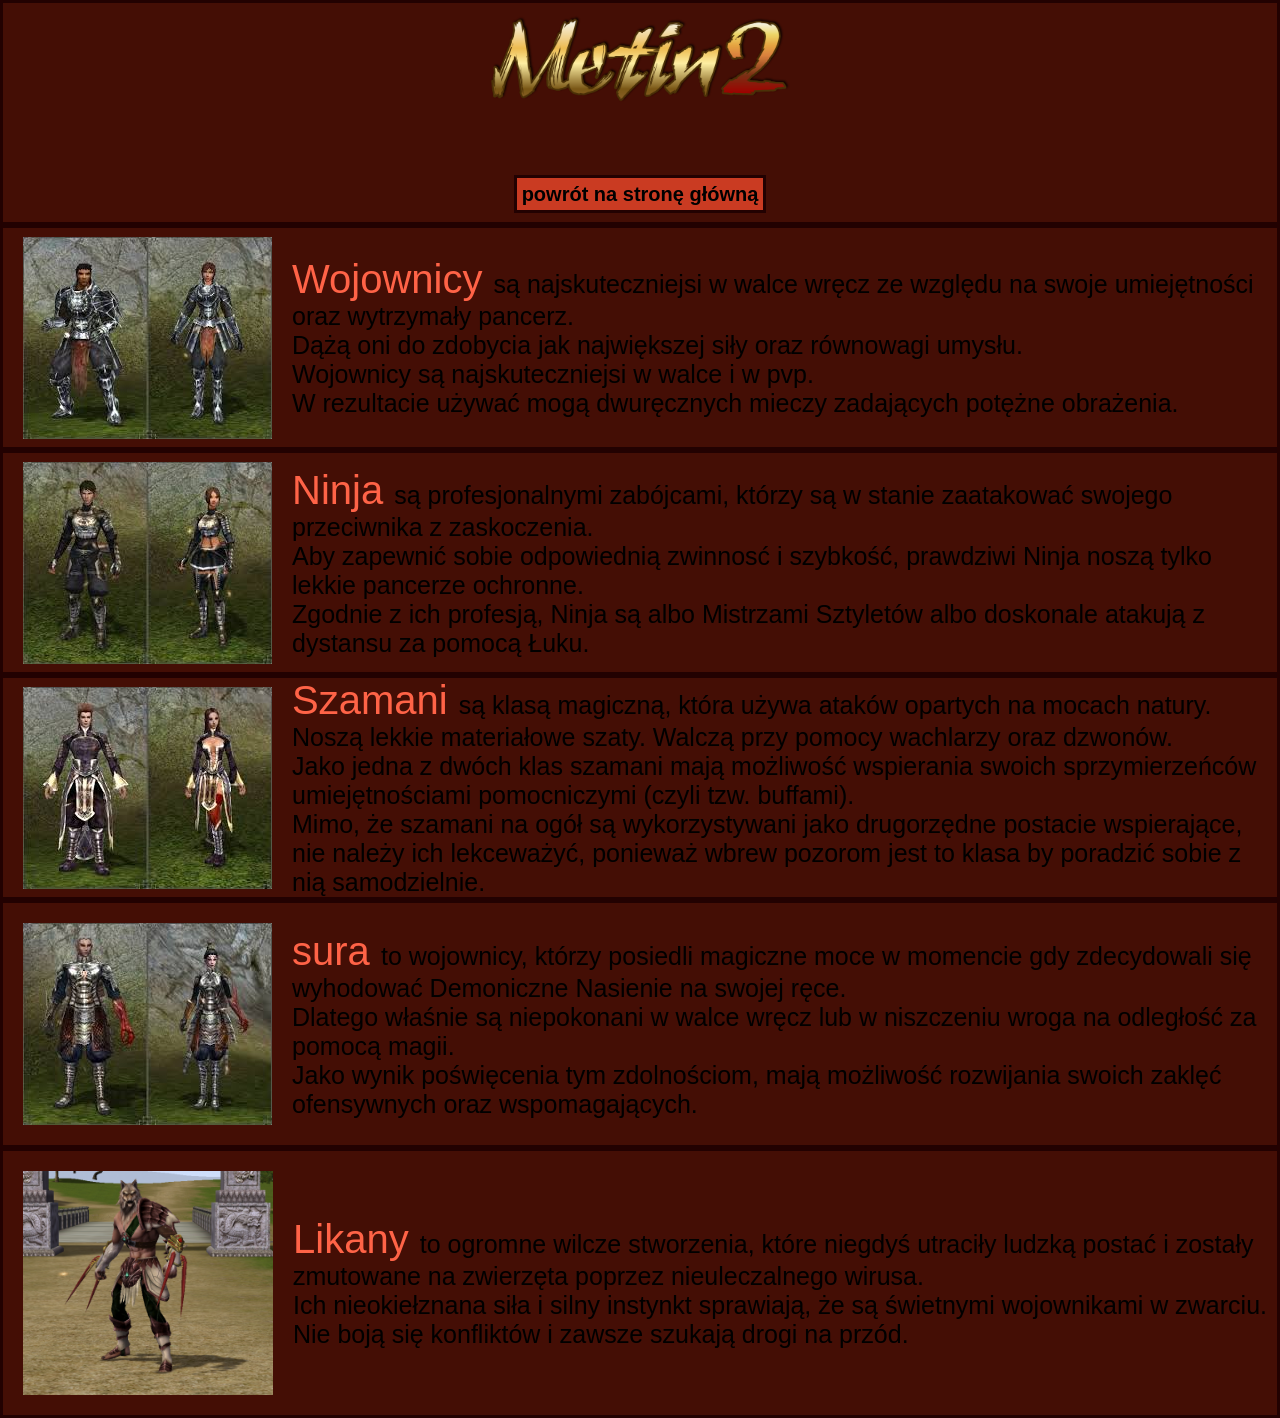
<file: moja własna strona internetowa (całe zadanie)/postacie.html>
<!DOCTYPE html>
<html lang="en">
<head>
    <meta charset="UTF-8">
    <meta name="viewport" content="width=device-width, initial-scale=1.0">
    <title>Kacper Hadasz</title>
    <link rel="stylesheet" href="postacie.css">
</head>
<body class="body">

<div class="item a">
    <h1><img src="obrazki\logo.png" width="300px"></h1>
<h1><a href="strona startowa.html" class="button">powrót na stronę główną</a></h1>
</div>



<div class="item b">
    <img class="img" src="obrazki\wojownik.jpg" width="250px">
    
    <p class="opis">
        <span class="first"> Wojownicy </span> są najskuteczniejsi w walce wręcz ze względu na swoje 
        umiejętności oraz wytrzymały pancerz. <br/> Dążą oni do zdobycia jak 
        największej siły oraz równowagi umysłu. <br/> Wojownicy są najskuteczniejsi
        w walce i w pvp. <br/> W rezultacie używać mogą dwuręcznych mieczy zadających
        potężne obrażenia.
    </p>

</div>

<div class="item c">

    <img class="img" src="obrazki\ninja.jpg" width="250px">

    <p class="opis">
        <span class="first"> Ninja </span>  są profesjonalnymi zabójcami, którzy są w stanie zaatakować swojego przeciwnika z zaskoczenia.<br/> 
        Aby zapewnić sobie odpowiednią zwinnosć i szybkość, prawdziwi Ninja noszą tylko lekkie pancerze ochronne.<br/> 
        Zgodnie z ich profesją, Ninja są albo Mistrzami Sztyletów albo doskonale atakują z dystansu za pomocą Łuku.
    </p>

    


    
</div>

<div class="item d">

    <img class="img" src="obrazki\szaman.jpg" width="250px">

    <p class="opis">
        <span class="first"> Szamani </span>są klasą magiczną, która używa ataków opartych na mocach natury. <br/>
        Noszą lekkie materiałowe szaty. Walczą przy pomocy wachlarzy oraz dzwonów. <br/>
        Jako jedna z dwóch klas szamani mają możliwość wspierania swoich sprzymierzeńców umiejętnościami pomocniczymi (czyli tzw. buffami).<br/>
        Mimo, że szamani na ogół są wykorzystywani jako drugorzędne postacie wspierające, nie należy ich lekceważyć, ponieważ wbrew pozorom jest to klasa by poradzić sobie z nią samodzielnie.
    </p>
   
</div>

<div class="item e">

    <img class="img" src="obrazki\sura.jpg" width="250px">

    <p class="opis">
        <span class="first"> sura </span> to wojownicy, którzy posiedli magiczne moce w momencie gdy zdecydowali
        się wyhodować Demoniczne Nasienie na swojej ręce. <br/> Dlatego właśnie są niepokonani w walce
        wręcz lub w niszczeniu wroga na odległość za pomocą magii. <br/>
        Jako wynik poświęcenia tym zdolnościom, mają możliwość rozwijania swoich zaklęć ofensywnych oraz wspomagających.
    </p>
   
</div>

<div class="item f">

    <img class="img" src="obrazki\likan.png" width="250px">

    <p class="opis">
        <span class="first"> Likany </span> to ogromne wilcze stworzenia, które niegdyś utraciły ludzką postać i zostały zmutowane na zwierzęta poprzez nieuleczalnego wirusa.<br/>
         Ich nieokiełznana siła i silny instynkt sprawiają, że są świetnymi wojownikami w zwarciu.<br/>
          Nie boją się konfliktów i zawsze szukają drogi na przód.
    </p>
   
</div>


    
</body>
</html>
</file>
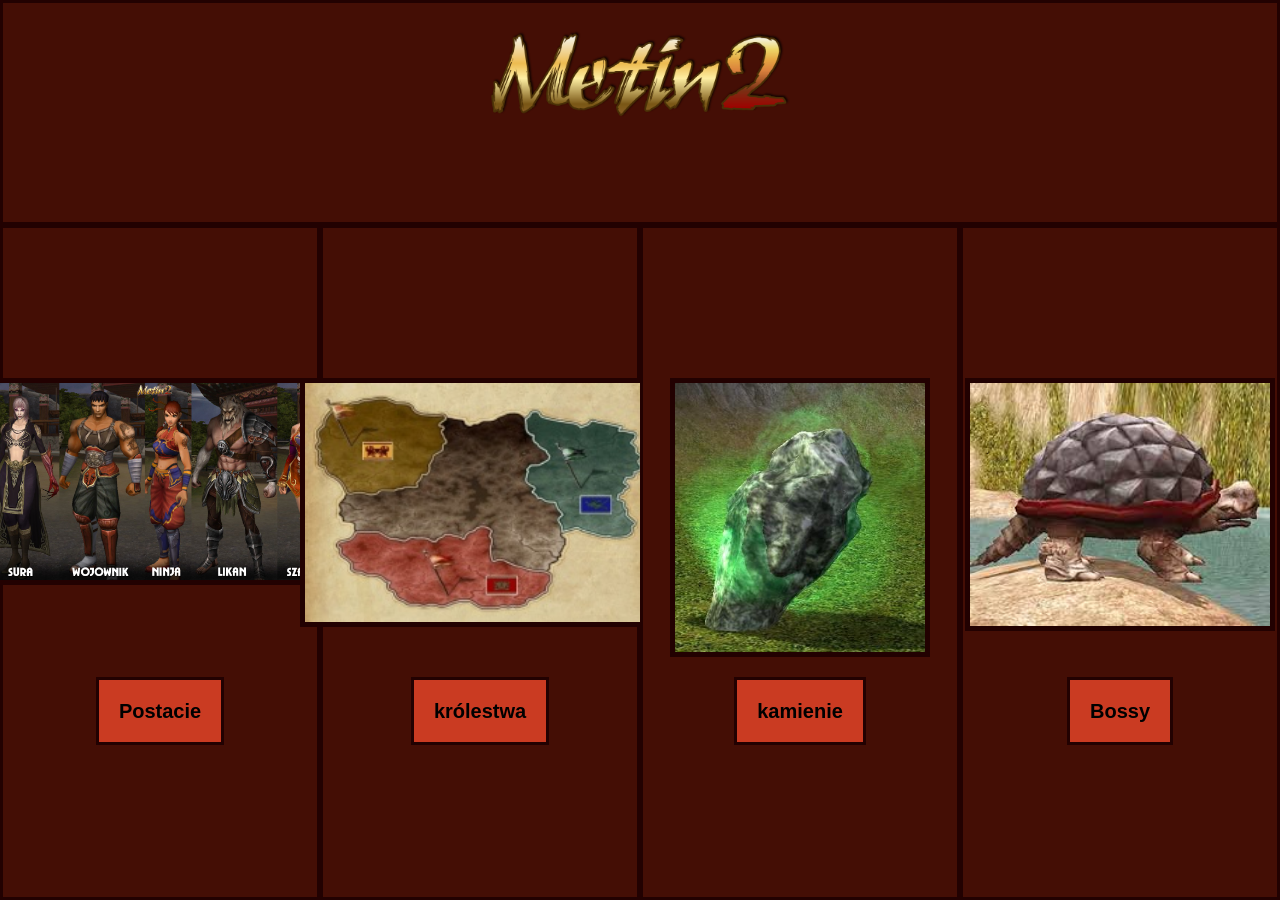
<file: moja własna strona internetowa (całe zadanie)/strona startowa.html>
<!DOCTYPE html>
<html lang="en">
<head>
    <meta charset="UTF-8">
    <meta name="viewport" content="width=device-width, initial-scale=1.0">
    <title>Kacper Hadasz</title>
    <link rel="stylesheet" href="startowa.css">
</head>
<body class="body">

<div class="item a">
    <h1><img src="obrazki\logo.png" width="300px"></h1>
    
    <h2></h2>
</div>



<div class="item b">
    <img class="img" src="obrazki\postacie.jpg" width="350px">
    <h1><a href="postacie.html" class="button">Postacie</a></h1>
</div>

<div class="item c">
    <img class="img" src="obrazki\królestwa.jpg" width="350px">
    <h1><a href="królestwa.html" class="button">królestwa</a></h1>
</div>

<div class="item d">
    <img class="img" src="obrazki\kamienie.jpg" width="250px">
    <h1><a href="kamienie.html" class="button">kamienie</a></h1>
</div>

<div class="item e">
    <img class="img" src="obrazki\bossy.jpg" width="300px">
    <h1><a href="bossy.html" class="button">Bossy</a></h1>
</div>


    
</body>
</html>
</file>
<file: style.css>
.body{
    display: grid;
    height: 100vh;
    width: 100%;
    margin: auto 0;
    font-family: sans-serif;
    grid-template-columns: 25% 25% 25% 25%  ;
    grid-template-rows: 25% 25% 25% 25%;
    grid-template-areas: 
    "a a a a"
    "b c d e"
    "b c d e"
    "b c d e";
}

.item{
    background-color: rgb(68, 14, 5);
   border:  3px solid rgb(34, 1, 1);
   display: flex;
   justify-content: center;
   align-items: center;
   color: black;
   flex-direction: column;
  justify-content: space-between;
  
}

.a{
    grid-area: a;
    display: flex;
    flex-direction: column;
    font-size: 20px;
}

.b{
    grid-area: b;
    padding: 150px;
}

.c{
    grid-area: c;
    padding: 150px;
}

.d{
    grid-area: d;
    padding: 150px;
}

.e{
    grid-area: e;
    padding: 150px;
}



.button{
    border: none;
    outline: none;
    background: none;
    border: 3px solid rgb(34, 1, 1);
    padding: 20px;
    width: 210px;
    font-size: 20px;
    background: rgb(202, 59, 34);
    color: inherit;
    text-decoration:none;    
    
}

.button:active{
    background: rgb(107, 26, 12);
    transform: translateY(4px);
    
}

.img{
    border: 5px solid rgb(34, 1, 1);
}
</file>
<file: bossy.css>
.body{
    display: grid;
    height: 100vh;
    width: 100%;
    margin: auto 0;
    font-family: sans-serif;
    grid-template-columns: 25% 25% 25% 25%  ;
    grid-template-rows: 25% 25% 25% 25%;
    grid-template-areas: 
    "a a a a"
    "b b b b"
    "b b b b"
    "b b b b"
    ;
}

.item{
    background-color: rgb(68, 14, 5);
   border:  3px solid rgb(34, 1, 1);
   display: flex;
   justify-content: center;
   align-items: center;
   color: black;
   
  
  
}

.a{
    grid-area: a;
    display: flex;
    flex-direction: column;
    font-size: 20px;
    justify-content: center;
    align-items: center;
   
   
}

.b{
    grid-area: b;
    height: 450vh;
    
    
    
    
    
    
}




.button{
    border: none;
    outline: none;
    background: none;
    border: 3px solid rgb(34, 1, 1);
   font-size: 20px;
   padding: 5px;
    background: rgb(202, 59, 34);
    color: inherit;
    text-decoration:none;    
    
}

.button:active{
    background: rgb(107, 26, 12);
    transform: translateY(4px);
    
}

.img{

padding: 20px;
   
    
}

.opis{
    font-size: 25px;
}


.first{
    font-size: 40px;
    color: tomato;
}

.tr{
    background:  rgb(206, 206, 0);
    font-size: 20px;
    
    
}

.th{
    background: rgb(255, 145, 0);
    
}

.table{
    text-align: center;
    
}
</file>
<file: kamienie.css>
.body{
    display: grid;
    height: 100vh;
    width: 100%;
    margin: auto 0;
    font-family: sans-serif;
    grid-template-columns: 25% 25% 25% 25%  ;
    grid-template-rows: 25% 25% 25% 25%;
    grid-template-areas: 
    "a a a a"
    "b b b b"
    "b b b b"
    "b b b b"
    ;
}

.item{
    background-color: rgb(68, 14, 5);
   border:  3px solid rgb(34, 1, 1);
   display: flex;
   justify-content: center;
   align-items: center;
   color: black;
   
  
  
}

.a{
    grid-area: a;
    display: flex;
    flex-direction: column;
    font-size: 20px;
    justify-content: center;
    align-items: center;
   
   
}

.b{
    grid-area: b;
    height: 280vh;
    
    
    
    
    
    
}




.button{
    border: none;
    outline: none;
    background: none;
    border: 3px solid rgb(34, 1, 1);
   font-size: 20px;
   padding: 5px;
    background: rgb(202, 59, 34);
    color: inherit;
    text-decoration:none;    
    
}

.button:active{
    background: rgb(107, 26, 12);
    transform: translateY(4px);
    
}

.img{

padding: 20px;
   
    
}

.opis{
    font-size: 25px;
}


.first{
    font-size: 40px;
    color: tomato;
}

.tr{
    background:  rgb(206, 206, 0);
    
    
}

.th{
    background: rgb(255, 145, 0);
    
}

.table{
    text-align: center;
    
}
</file>
<file: królestwa.css>
.body{
    display: grid;
    height: 100vh;
    width: 100%;
    margin: auto 0;
    font-family: sans-serif;
    grid-template-columns: 25% 25% 25% 25%  ;
    grid-template-rows: 25% 25% 25% 25%;
    grid-template-areas: 
    "a a a a"
    "b b b b"
    "c c c c"
    "d d d d"
    ;
}

.item{
    background-color: rgb(68, 14, 5);
   border:  3px solid rgb(34, 1, 1);
   display: flex;
   justify-content: center;
   align-items: center;
   color: black;
   
  
  
}

.a{
    grid-area: a;
    display: flex;
    flex-direction: column;
    font-size: 20px;
    justify-content: center;
    align-items: center;
   
   
}

.b{
    grid-area: b;
    
    justify-content: start;
    
    
    
    
    
}

.c{
    grid-area: c;
    align-items: center;
    justify-content: start;
    
   
}



.d{
    grid-area: d;
    align-items: center;
    justify-content: start;
    
    
}

.d2{
    grid-area: d;
    align-items: center;
    justify-content: start;
    background-color: rgb(94, 94, 5);
    display: flex;
   justify-content: center;
   align-items: center;
   color: black;
   border:  3px solid rgb(34, 1, 1);
    
    
}

.b2{
    grid-area: b;
    align-items: center;
    justify-content: start;
    background-color: rgb(107, 121, 255);
    display: flex;
   justify-content: center;
   align-items: center;
   color: black;
   border:  3px solid rgb(34, 1, 1);
    
    
}

.c2{
    grid-area: c;
    align-items: center;
    justify-content: start;
    background-color: rgb(247, 95, 95);
    display: flex;
   justify-content: center;
   align-items: center;
   color: black;
   border:  3px solid rgb(34, 1, 1);
    
    
}




.button{
    border: none;
    outline: none;
    background: none;
    border: 3px solid rgb(34, 1, 1);
   font-size: 20px;
   padding: 5px;
    background: rgb(202, 59, 34);
    color: inherit;
    text-decoration:none;    
    
}

.button:active{
    background: rgb(107, 26, 12);
    transform: translateY(4px);
    
}

.img{

padding: 20px;
   
    
}

.opis{
    font-size: 25px;
}


.first1{
    font-size: 40px;
    color: blue;
}

.first2{
    font-size: 40px;
    color: red;
}

.first3{
    font-size: 40px;
    color: yellow;
}
</file>
<file: postacie.css>
.body{
    display: grid;
    height: 100vh;
    width: 100%;
    margin: auto 0;
    font-family: sans-serif;
    grid-template-columns: 25% 25% 25% 25%  ;
    grid-template-rows: 25% 25% 25% 25%;
    grid-template-areas: 
    "a a a a"
    "b b b b"
    "c c c c"
    "d d d d"
    "e e e e"
    "f f f f";
}

.item{
    background-color: rgb(68, 14, 5);
   border:  3px solid rgb(34, 1, 1);
   display: flex;
   justify-content: center;
   align-items: center;
   color: black;
   
  
  
}

.a{
    grid-area: a;
    display: flex;
    flex-direction: column;
    font-size: 20px;
    justify-content: center;
    align-items: center;
   
   
}

.b{
    grid-area: b;
    
    justify-content: start;
    
    
    
    
    
}

.c{
    grid-area: c;
    align-items: center;
    justify-content: start;
    
   
}



.d{
    grid-area: d;
    align-items: center;
    justify-content: start;
    
    
}

.e{
    grid-area: e;
    
    align-items: center;
    justify-content: start;
    
    
}

.f{
    grid-area: f;
    align-items: center;
    justify-content: start;
    
    

}


.button{
    border: none;
    outline: none;
    background: none;
    border: 3px solid rgb(34, 1, 1);
   font-size: 20px;
   padding: 5px;
    background: rgb(202, 59, 34);
    color: inherit;
    text-decoration:none;    
    
}

.button:active{
    background: rgb(107, 26, 12);
    transform: translateY(4px);
    
}

.img{

padding: 20px;
   
    
}

.opis{
    font-size: 25px;
}


.first{
    font-size: 40px;
    color: tomato;
}

.buttona{
    border: none;
    outline: none;
    background: none;
    border: 3px solid rgb(34, 1, 1);
   font-size: 20px;
   padding: 30px;
    background: rgb(202, 59, 34);
    color: inherit;
    text-decoration:none;    
   margin: 200px;
    
}

.buttona:active{
    background: rgb(107, 26, 12);
    transform: translateY(4px);
    
}
</file>
<file: moja własna strona internetowa (całe zadanie)/bossy.css>
.body{
    display: grid;
    height: 100vh;
    width: 100%;
    margin: auto 0;
    font-family: sans-serif;
    grid-template-columns: 25% 25% 25% 25%  ;
    grid-template-rows: 25% 25% 25% 25%;
    grid-template-areas: 
    "a a a a"
    "b b b b"
    "b b b b"
    "b b b b"
    ;
}

.item{
    background-color: rgb(68, 14, 5);
   border:  3px solid rgb(34, 1, 1);
   display: flex;
   justify-content: center;
   align-items: center;
   color: black;
   
  
  
}

.a{
    grid-area: a;
    display: flex;
    flex-direction: column;
    font-size: 20px;
    justify-content: center;
    align-items: center;
   
   
}

.b{
    grid-area: b;
    height: 450vh;
    
    
    
    
    
    
}




.button{
    border: none;
    outline: none;
    background: none;
    border: 3px solid rgb(34, 1, 1);
   font-size: 20px;
   padding: 5px;
    background: rgb(202, 59, 34);
    color: inherit;
    text-decoration:none;    
    
}

.button:active{
    background: rgb(107, 26, 12);
    transform: translateY(4px);
    
}

.img{

padding: 20px;
   
    
}

.opis{
    font-size: 25px;
}


.first{
    font-size: 40px;
    color: tomato;
}

.tr{
    background:  rgb(206, 206, 0);
    font-size: 20px;
    
    
}

.th{
    background: rgb(255, 145, 0);
    
}

.table{
    text-align: center;
    
}
</file>
<file: moja własna strona internetowa (całe zadanie)/kamienie.css>
.body{
    display: grid;
    height: 100vh;
    width: 100%;
    margin: auto 0;
    font-family: sans-serif;
    grid-template-columns: 25% 25% 25% 25%  ;
    grid-template-rows: 25% 25% 25% 25%;
    grid-template-areas: 
    "a a a a"
    "b b b b"
    "b b b b"
    "b b b b"
    ;
}

.item{
    background-color: rgb(68, 14, 5);
   border:  3px solid rgb(34, 1, 1);
   display: flex;
   justify-content: center;
   align-items: center;
   color: black;
   
  
  
}

.a{
    grid-area: a;
    display: flex;
    flex-direction: column;
    font-size: 20px;
    justify-content: center;
    align-items: center;
   
   
}

.b{
    grid-area: b;
    height: 280vh;
    
    
    
    
    
    
}




.button{
    border: none;
    outline: none;
    background: none;
    border: 3px solid rgb(34, 1, 1);
   font-size: 20px;
   padding: 5px;
    background: rgb(202, 59, 34);
    color: inherit;
    text-decoration:none;    
    
}

.button:active{
    background: rgb(107, 26, 12);
    transform: translateY(4px);
    
}

.img{

padding: 20px;
   
    
}

.opis{
    font-size: 25px;
}


.first{
    font-size: 40px;
    color: tomato;
}

.tr{
    background:  rgb(206, 206, 0);
    
    
}

.th{
    background: rgb(255, 145, 0);
    
}

.table{
    text-align: center;
    
}
</file>
<file: moja własna strona internetowa (całe zadanie)/królestwa.css>
.body{
    display: grid;
    height: 100vh;
    width: 100%;
    margin: auto 0;
    font-family: sans-serif;
    grid-template-columns: 25% 25% 25% 25%  ;
    grid-template-rows: 25% 25% 25% 25%;
    grid-template-areas: 
    "a a a a"
    "b b b b"
    "c c c c"
    "d d d d"
    ;
}

.item{
    background-color: rgb(68, 14, 5);
   border:  3px solid rgb(34, 1, 1);
   display: flex;
   justify-content: center;
   align-items: center;
   color: black;
   
  
  
}

.a{
    grid-area: a;
    display: flex;
    flex-direction: column;
    font-size: 20px;
    justify-content: center;
    align-items: center;
   
   
}

.b{
    grid-area: b;
    
    justify-content: start;
    
    
    
    
    
}

.c{
    grid-area: c;
    align-items: center;
    justify-content: start;
    
   
}



.d{
    grid-area: d;
    align-items: center;
    justify-content: start;
    
    
}




.button{
    border: none;
    outline: none;
    background: none;
    border: 3px solid rgb(34, 1, 1);
   font-size: 20px;
   padding: 5px;
    background: rgb(202, 59, 34);
    color: inherit;
    text-decoration:none;    
    
}

.button:active{
    background: rgb(107, 26, 12);
    transform: translateY(4px);
    
}

.img{

padding: 20px;
   
    
}

.opis{
    font-size: 25px;
}


.first1{
    font-size: 40px;
    color: blue;
}

.first2{
    font-size: 40px;
    color: red;
}

.first3{
    font-size: 40px;
    color: yellow;
}
</file>
<file: moja własna strona internetowa (całe zadanie)/postacie.css>
.body{
    display: grid;
    height: 100vh;
    width: 100%;
    margin: auto 0;
    font-family: sans-serif;
    grid-template-columns: 25% 25% 25% 25%  ;
    grid-template-rows: 25% 25% 25% 25%;
    grid-template-areas: 
    "a a a a"
    "b b b b"
    "c c c c"
    "d d d d"
    "e e e e"
    "f f f f";
}

.item{
    background-color: rgb(68, 14, 5);
   border:  3px solid rgb(34, 1, 1);
   display: flex;
   justify-content: center;
   align-items: center;
   color: black;
   
  
  
}

.a{
    grid-area: a;
    display: flex;
    flex-direction: column;
    font-size: 20px;
    justify-content: center;
    align-items: center;
   
   
}

.b{
    grid-area: b;
    
    justify-content: start;
    
    
    
    
    
}

.c{
    grid-area: c;
    align-items: center;
    justify-content: start;
    
   
}



.d{
    grid-area: d;
    align-items: center;
    justify-content: start;
    
    
}

.e{
    grid-area: e;
    
    align-items: center;
    justify-content: start;
    
    
}

.f{
    grid-area: f;
    align-items: center;
    justify-content: start;
    
    

}


.button{
    border: none;
    outline: none;
    background: none;
    border: 3px solid rgb(34, 1, 1);
   font-size: 20px;
   padding: 5px;
    background: rgb(202, 59, 34);
    color: inherit;
    text-decoration:none;    
    
}

.button:active{
    background: rgb(107, 26, 12);
    transform: translateY(4px);
    
}

.img{

padding: 20px;
   
    
}

.opis{
    font-size: 25px;
}


.first{
    font-size: 40px;
    color: tomato;
}
</file>
<file: moja własna strona internetowa (całe zadanie)/startowa.css>
.body{
    display: grid;
    height: 100vh;
    width: 100%;
    margin: auto 0;
    font-family: sans-serif;
    grid-template-columns: 25% 25% 25% 25%  ;
    grid-template-rows: 25% 25% 25% 25%;
    grid-template-areas: 
    "a a a a"
    "b c d e"
    "b c d e"
    "b c d e";
}

.item{
    background-color: rgb(68, 14, 5);
   border:  3px solid rgb(34, 1, 1);
   display: flex;
   justify-content: center;
   align-items: center;
   color: black;
   flex-direction: column;
  justify-content: space-between;
  
}

.a{
    grid-area: a;
    display: flex;
    flex-direction: column;
    font-size: 20px;
}

.b{
    grid-area: b;
    padding: 150px;
}

.c{
    grid-area: c;
    padding: 150px;
}

.d{
    grid-area: d;
    padding: 150px;
}

.e{
    grid-area: e;
    padding: 150px;
}



.button{
    border: none;
    outline: none;
    background: none;
    border: 3px solid rgb(34, 1, 1);
    padding: 20px;
    width: 210px;
    font-size: 20px;
    background: rgb(202, 59, 34);
    color: inherit;
    text-decoration:none;    
    
}

.button:active{
    background: rgb(107, 26, 12);
    transform: translateY(4px);
    
}

.img{
    border: 5px solid rgb(34, 1, 1);
}
</file>
